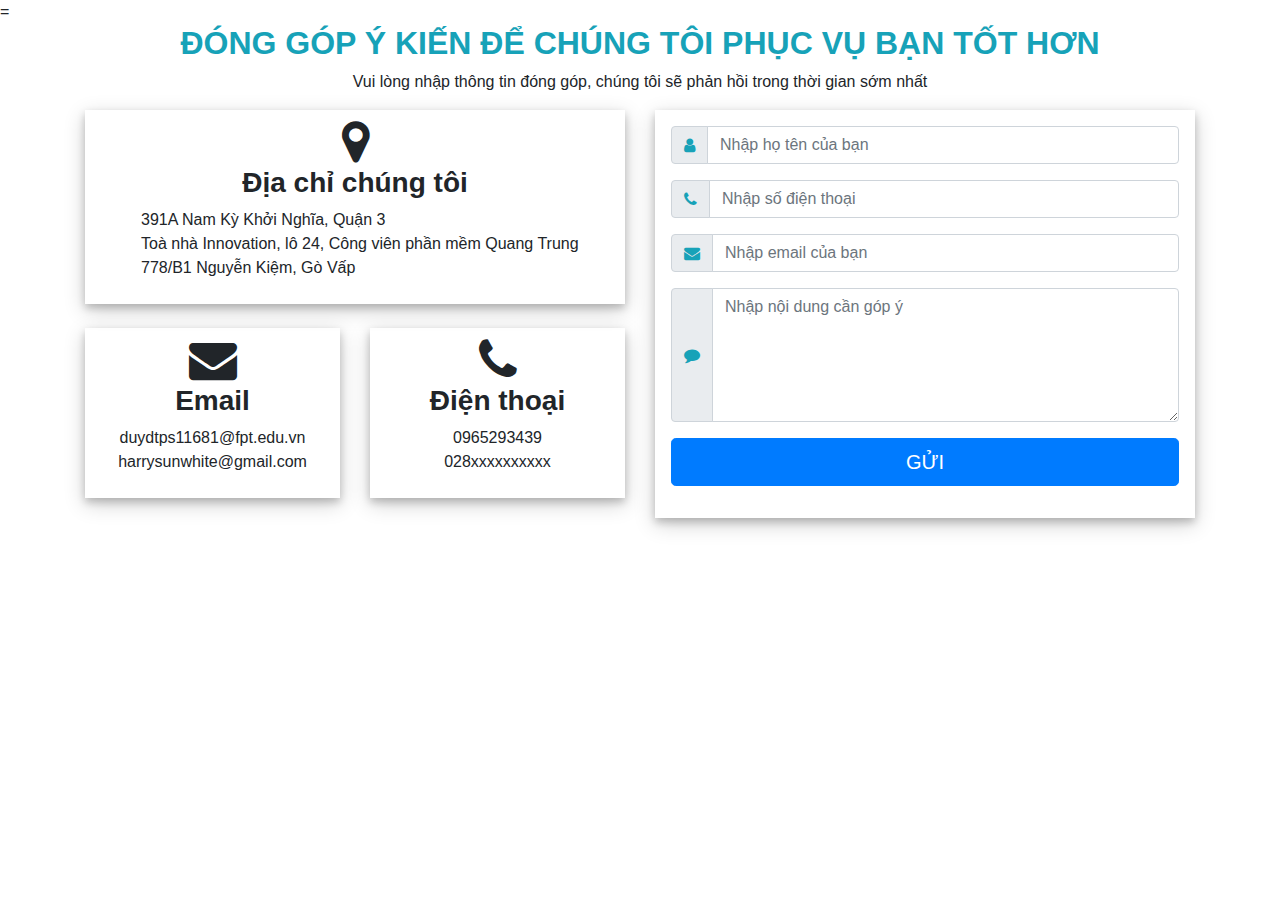
<file: comment.html>
<!DOCTYPE html>
<html lang="en">
<head>
    <meta charset="UTF-8">
    <meta http-equiv="X-UA-Compatible" content="IE=edge">
    <meta name="viewport" content="width=device-width, initial-scale=1.0">
    <title>Góp ý</title>
    <link rel="stylesheet" href="https://maxcdn.bootstrapcdn.com/bootstrap/4.0.0/css/bootstrap.min.css" integrity="sha384-Gn5384xqQ1aoWXA+058RXPxPg6fy4IWvTNh0E263XmFcJlSAwiGgFAW/dAiS6JXm" crossorigin="anonymous">
    =
    <link rel="stylesheet" href="https://cdnjs.cloudflare.com/ajax/libs/font-awesome/4.7.0/css/font-awesome.min.css">
</head>
<style>
    .info-box{
        box-shadow: 0 4px 8px 0 rgba(0, 0, 0, 0.2), 0 6px 20px 0 rgba(0, 0, 0, 0.19);
    }
</style>


<body>
    
        <div class="container" data-aos="fade-up">
  
          <div class="section-title text-center">
            <h2 class="font-weight-bold text-info">ĐÓNG GÓP Ý KIẾN ĐỂ CHÚNG TÔI PHỤC VỤ BẠN TỐT HƠN</h2>
            <p>Vui lòng nhập thông tin đóng góp, chúng tôi sẽ phản hồi trong thời gian sớm nhất<th></th></p>
          </div>
  
          <div class="row">
  
            <div class="col-lg-6 text-center ">
  
              <div class="row">
                <div class="col-md-12">
                  <div class="info-box p-2">
                    <i class="fa fa-map-marker fa-3x " aria-hidden="true"></i>
                    <h3 class="font-weight-bold">Địa chỉ chúng tôi</h3>
                    <p class="text-justify pl-5" >391A Nam Kỳ Khởi Nghĩa, Quận 3 <br>
                    Toà nhà Innovation, lô 24, Công viên phần mềm Quang Trung <br>
                    778/B1 Nguyễn Kiệm, Gò Vấp
                  </div>
                </div>
                <div class="col-md-6">
                  <div class="info-box p-2 mt-4">
                    <i class="fa fa-envelope fa-3x" aria-hidden="true"></i>

                    <h3 class="font-weight-bold">Email</h3>
                    <p>duydtps11681@fpt.edu.vn<br>harrysunwhite@gmail.com</p>
                  </div>
                </div>
                <div class="col-md-6">
                  <div class="info-box p-2 mt-4">
                    <i class="fa fa-phone fa-3x" aria-hidden="true"></i>
                    <h3 class="font-weight-bold">Điện thoại</h3>
                    <p>0965293439<br>028xxxxxxxxxx</p>
                  </div>
                </div>
              </div>
  
            </div>
  
            <div class="col-lg-6">
              
                     <form class="p-3 info-box">
                        
                            <div class="form-group">
                               
                                <div class="input-group mb-3">
                                    <div class="input-group-prepend">
                                      <span class="input-group-text text-info"><i class="fa fa-user" aria-hidden="true"></i></span>
                                    </div>
                                    <input type="text" class="form-control" id="l" placeholder="Nhập họ tên của bạn">
                                   
                                  </div>
                            </div>
                            <div class="form-group">
                               
                                <div class="input-group mb-3">
                                    <div class="input-group-prepend">
                                      <span class="input-group-text text-info"><i class="fa fa-phone" aria-hidden="true"></i></span>
                                    </div>
                                    <input type="text" class="form-control" id="phone" placeholder="Nhập số điện thoại">
                                   
                                  </div>
                            </div>
                            <div class="form-group">
                               
                                <div class="input-group mb-3">
                                    <div class="input-group-prepend">
                                      <span class="input-group-text text-info"><i class="fa fa-envelope" aria-hidden="true"></i></span>
                                    </div>
                                    <input type="text" class="form-control" id="email" placeholder="Nhập email của bạn">
                                   
                                  </div>
                            </div>
                            
                            <div class="input-group mb-3">
                                <div class="input-group-prepend">
                                  <label class="input-group-text text-info" for="inputGroupSelect01"><i class="fa fa-comment" aria-hidden="true"></i>
                                  </label>
                                </div>
                                <textarea class="form-control" name="" id="" cols="30" rows="5" placeholder="Nhập nội dung cần góp ý"></textarea>
                              </div>
                              
                             
                              
                            
                              
                              
                              
                             
                              
                            
                            

                            <div class="form-group">
                                 
                                 <button type="button" class="btn btn-primary btn-lg btn-block text-uppercase">Gửi</button>
                            </div>

                      </form>
          </div>
  
        </div>
  
  </body>

    <script src="https://code.jquery.com/jquery-3.2.1.slim.min.js" integrity="sha384-KJ3o2DKtIkvYIK3UENzmM7KCkRr/rE9/Qpg6aAZGJwFDMVNA/GpGFF93hXpG5KkN" crossorigin="anonymous"></script>
    <script src="https://cdnjs.cloudflare.com/ajax/libs/popper.js/1.12.9/umd/popper.min.js" integrity="sha384-ApNbgh9B+Y1QKtv3Rn7W3mgPxhU9K/ScQsAP7hUibX39j7fakFPskvXusvfa0b4Q" crossorigin="anonymous"></script>
    <script src="https://maxcdn.bootstrapcdn.com/bootstrap/4.0.0/js/bootstrap.min.js" integrity="sha384-JZR6Spejh4U02d8jOt6vLEHfe/JQGiRRSQQxSfFWpi1MquVdAyjUar5+76PVCmYl" crossorigin="anonymous"></script>
</html>
</file>
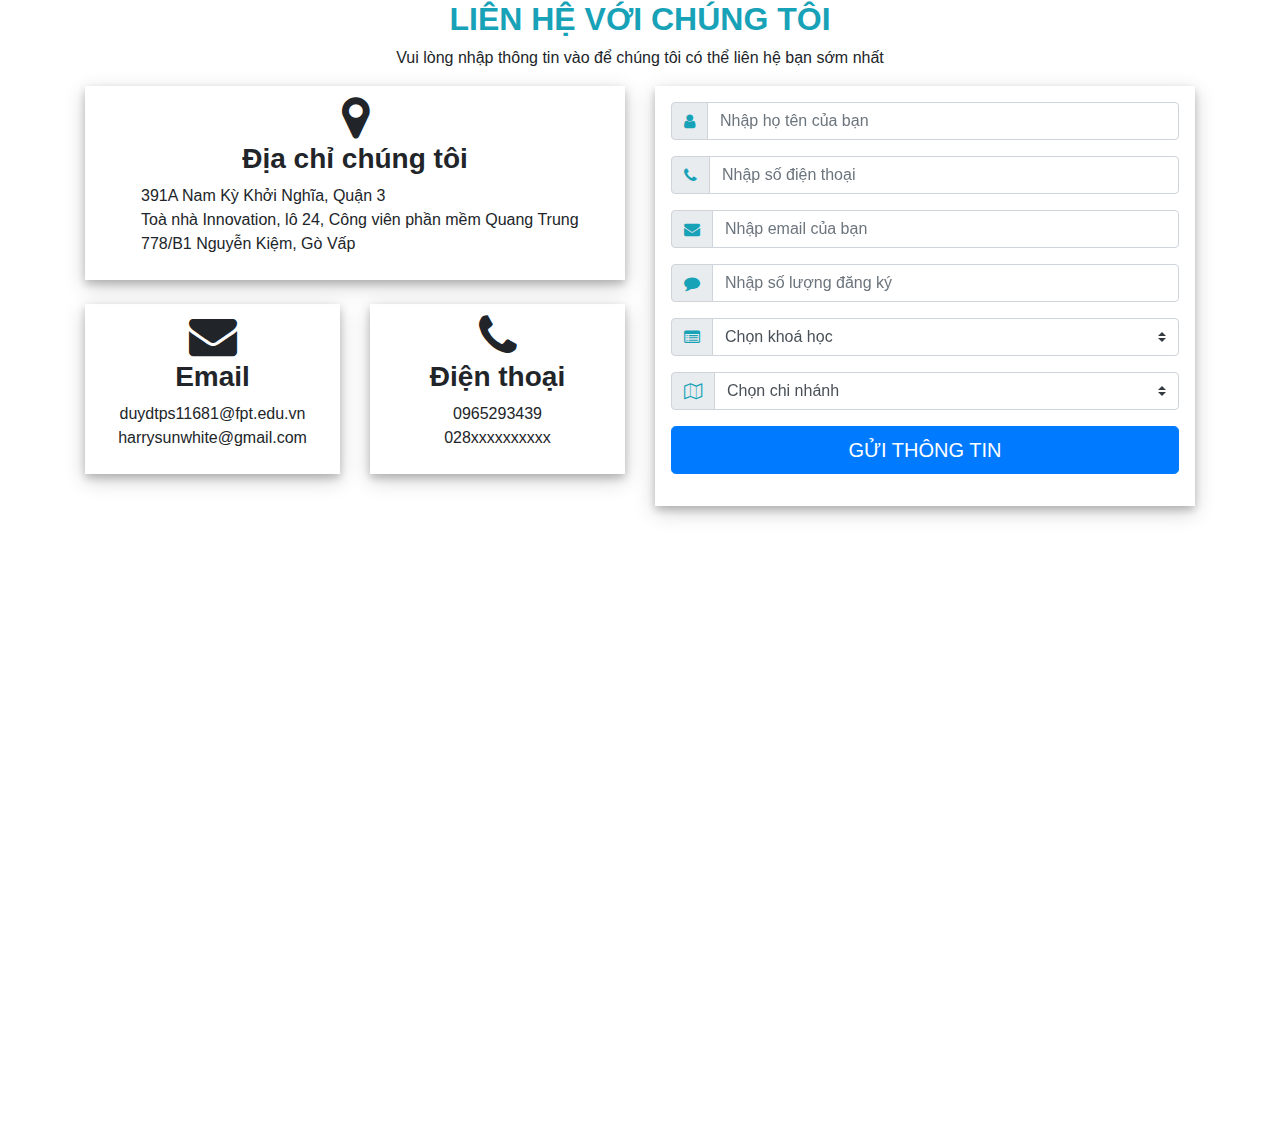
<file: contact.html>
<!DOCTYPE html>
<html lang="en">
<head>
    <meta charset="UTF-8">
    <meta http-equiv="X-UA-Compatible" content="IE=edge">
    <meta name="viewport" content="width=device-width, initial-scale=1.0">
    <title>Liên hệ</title>
    <link rel="stylesheet" href="https://maxcdn.bootstrapcdn.com/bootstrap/4.0.0/css/bootstrap.min.css" integrity="sha384-Gn5384xqQ1aoWXA+058RXPxPg6fy4IWvTNh0E263XmFcJlSAwiGgFAW/dAiS6JXm" crossorigin="anonymous">
    
    <link rel="stylesheet" href="https://cdnjs.cloudflare.com/ajax/libs/font-awesome/4.7.0/css/font-awesome.min.css">
</head>
<style>
    .info-box{
        box-shadow: 0 4px 8px 0 rgba(0, 0, 0, 0.2), 0 6px 20px 0 rgba(0, 0, 0, 0.19);
    }
</style>


<body>
    
        <div class="container" data-aos="fade-up">
          
          <div class="section-title text-center">
            <h2 class="font-weight-bold text-info">LIÊN HỆ VỚI CHÚNG TÔI</h2>
            <p>Vui lòng nhập thông tin vào để chúng tôi có thể liên hệ bạn sớm nhất<th></th></p>
          </div>
  
          <div class="row">
  
            <div class="col-lg-6 text-center ">
  
              <div class="row">
                <div class="col-md-12">
                  <div class="info-box p-2">
                    <i class="fa fa-map-marker fa-3x " aria-hidden="true"></i>
                    <h3 class="font-weight-bold">Địa chỉ chúng tôi</h3>
                    <p class="text-justify pl-5" >391A Nam Kỳ Khởi Nghĩa, Quận 3 <br>
                    Toà nhà Innovation, lô 24, Công viên phần mềm Quang Trung <br>
                    778/B1 Nguyễn Kiệm, Gò Vấp
                  </div>
                </div>
                <div class="col-md-6">
                  <div class="info-box p-2 mt-4">
                    <i class="fa fa-envelope fa-3x" aria-hidden="true"></i>

                    <h3 class="font-weight-bold">Email</h3>
                    <p>duydtps11681@fpt.edu.vn<br>harrysunwhite@gmail.com</p>
                  </div>
                </div>
                <div class="col-md-6">
                  <div class="info-box p-2 mt-4">
                    <i class="fa fa-phone fa-3x" aria-hidden="true"></i>
                    <h3 class="font-weight-bold">Điện thoại</h3>
                    <p>0965293439<br>028xxxxxxxxxx</p>
                  </div>
                </div>
              </div>
  
            </div>
  
            <div class="col-lg-6">
              
                     <form class="p-3 info-box">
                        
                            <div class="form-group">
                               
                                <div class="input-group mb-3">
                                    <div class="input-group-prepend">
                                      <span class="input-group-text text-info"><i class="fa fa-user" aria-hidden="true"></i></span>
                                    </div>
                                    <input type="text" class="form-control" id="l" placeholder="Nhập họ tên của bạn">
                                   
                                  </div>
                            </div>
                            <div class="form-group">
                               
                                <div class="input-group mb-3">
                                    <div class="input-group-prepend">
                                      <span class="input-group-text text-info"><i class="fa fa-phone" aria-hidden="true"></i></span>
                                    </div>
                                    <input type="text" class="form-control" id="phone" placeholder="Nhập số điện thoại">
                                   
                                  </div>
                            </div>
                            <div class="form-group">
                               
                                <div class="input-group mb-3">
                                    <div class="input-group-prepend">
                                      <span class="input-group-text text-info"><i class="fa fa-envelope" aria-hidden="true"></i></span>
                                    </div>
                                    <input type="text" class="form-control" id="email" placeholder="Nhập email của bạn">
                                   
                                  </div>
                            </div>
                            <div class="form-group">
                               
                                <div class="input-group mb-3">
                                    <div class="input-group-prepend">
                                      <span class="input-group-text text-info"><i class="fa fa-comment" aria-hidden="true"></i></i></span>
                                    </div>
                                    <input type="number" class="form-control" id="sl" placeholder="Nhập số lượng đăng ký">
                                   
                                  </div>
                            </div>
                            <div class="input-group mb-3">
                                <div class="input-group-prepend">
                                  <label class="input-group-text text-info" for="inputGroupSelect01"><i class="fa fa-list-alt" aria-hidden="true"></i></label>
                                </div>
                                <select class="custom-select" id="inputGroupSelect01">
                                  <option selected>Chọn khoá học</option>
                                  <option value="1">Ngắn hạng</option>
                                  <option value="2">Dài hạn</option>
                                 
                                </select>
                              </div>
                              
                             
                              
                            
                              
                              <div class="input-group mb-3">
                                <div class="input-group-prepend">
                                  <label class="input-group-text text-info" for="inputGroupSelect01"><i class="fa fa-map-o" aria-hidden="true"></i></label>
                                </div>
                                <select class="custom-select" id="inputGroupSelect01">
                                  <option selected>Chọn chi nhánh</option>
                                  <option value="1">Hồ Chí Minh</option>
                                  <option value="2">Tây Nguyên</option>
                                  <option value="3">Cần Thơ</option>
                                 
                                </select>
                              </div>
                              
                             
                              
                            
                            

                            <div class="form-group">
                                 
                                 <button type="button" class="btn btn-primary btn-lg btn-block text-uppercase">Gửi thông tin</button>
                            </div>

                      </form>
          </div>
  
        </div>
        <div class = "row mt-4">
          <iframe src="https://www.google.com/maps/embed?pb=!1m18!1m12!1m3!1d3918.455157251158!2d106.62735611411703!3d10.852944360745983!2m3!1f0!2f0!3f0!3m2!1i1024!2i768!4f13.1!3m3!1m2!1s0x317529b6a2b351a5%3A0x11690ada8c36f9bc!2zVHLGsOG7nW5nIENhbyDEkeG6s25nIFRo4buxYyBow6BuaCBGUFQgUG9seXRlY2huaWMgVFAuSENNIChDUzMp!5e0!3m2!1svi!2s!4v1617418497379!5m2!1svi!2s" width="100%" height="600px" style="border:0;" allowfullscreen="" loading="lazy"></iframe>
        </div>
  
  </body>

    <script src="https://code.jquery.com/jquery-3.2.1.slim.min.js" integrity="sha384-KJ3o2DKtIkvYIK3UENzmM7KCkRr/rE9/Qpg6aAZGJwFDMVNA/GpGFF93hXpG5KkN" crossorigin="anonymous"></script>
    <script src="https://cdnjs.cloudflare.com/ajax/libs/popper.js/1.12.9/umd/popper.min.js" integrity="sha384-ApNbgh9B+Y1QKtv3Rn7W3mgPxhU9K/ScQsAP7hUibX39j7fakFPskvXusvfa0b4Q" crossorigin="anonymous"></script>
    <script src="https://maxcdn.bootstrapcdn.com/bootstrap/4.0.0/js/bootstrap.min.js" integrity="sha384-JZR6Spejh4U02d8jOt6vLEHfe/JQGiRRSQQxSfFWpi1MquVdAyjUar5+76PVCmYl" crossorigin="anonymous"></script>
</html>
</file>
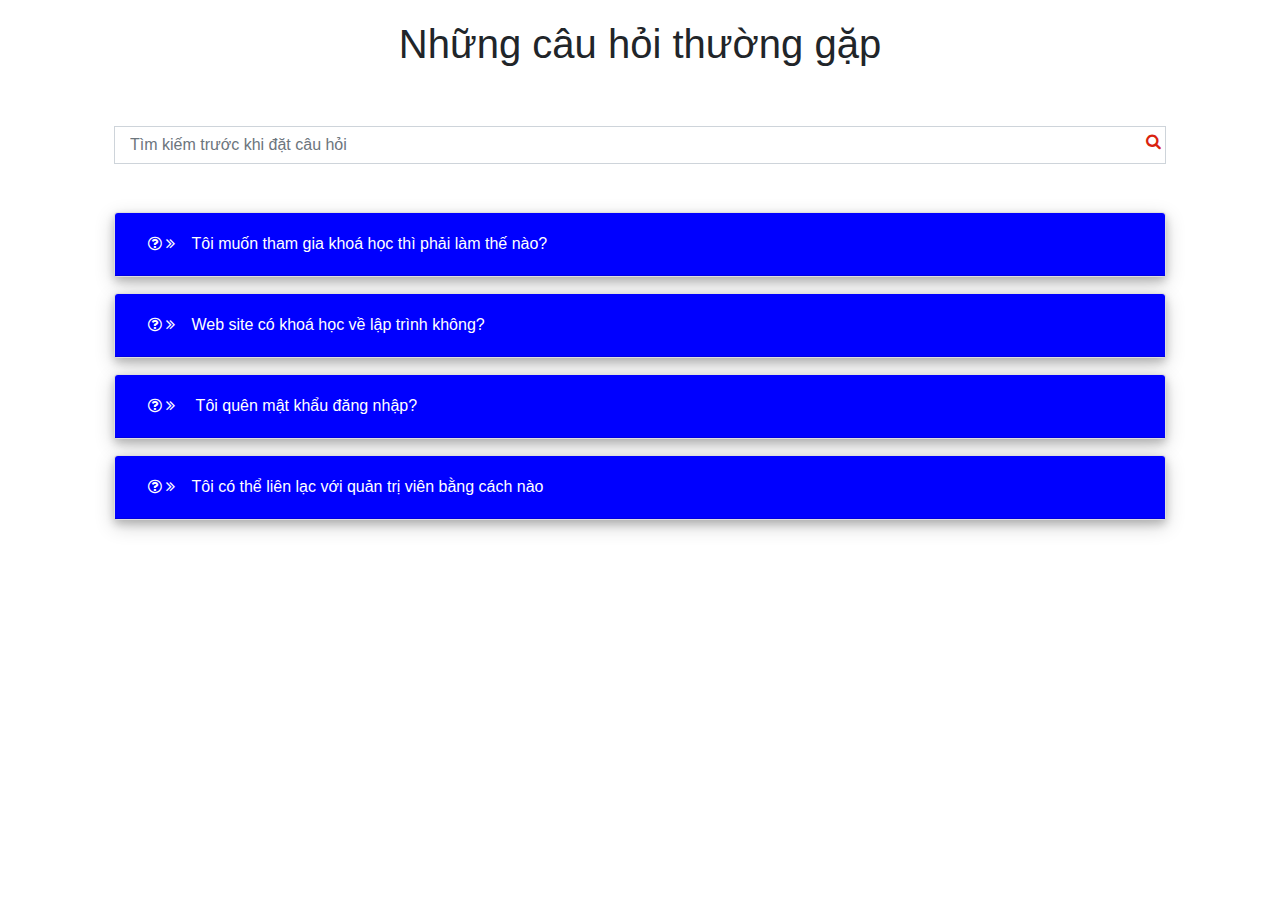
<file: FAQ.html>
<!DOCTYPE html>
<html lang="en">
<head>
    <meta charset="UTF-8">
    <meta http-equiv="X-UA-Compatible" content="IE=edge">
    <meta name="viewport" content="width=device-width, initial-scale=1.0">
    <title>FAQ</title>
    <link rel="stylesheet" href="https://maxcdn.bootstrapcdn.com/bootstrap/4.0.0/css/bootstrap.min.css" integrity="sha384-Gn5384xqQ1aoWXA+058RXPxPg6fy4IWvTNh0E263XmFcJlSAwiGgFAW/dAiS6JXm" crossorigin="anonymous">
 
    <link rel="stylesheet" href="css/FAQstyle.css">
    <link rel="stylesheet" href="https://cdnjs.cloudflare.com/ajax/libs/font-awesome/4.7.0/css/font-awesome.min.css">
</head>
<body>
    <div class="container-fluid bg-gray" id="accordion-style-1">
        <div class="container">
            
                <div >
                    <div class="col-12">
                        <h1 class="text-green mb-4 text-center">Những câu hỏi thường gặp</h1>
                    </div>

                    <div class="col-12 p-4">
                        <div id="custom-search-input">
                            <div class="input-group">
                                <input type="text" class="search-query form-control" placeholder="Tìm kiếm trước khi đặt câu hỏi" />
                                <span class="input-group-btn">
                                    <button type="button" disabled>
                                        <span class="fa fa-search"></span>
                                    </button>
                                </span>
                            </div>
                        </div>
                    </div>
                    <div class="col-12 mx-auto p-2 text-left">
                        <div class="accordion" id="accordionExample">
                            <div class="card">
                                <div class="card-header" id="headingOne">
                                    <h5 class="mb-0">
                                <button class="btn btn-link btn-block text-left" type="button" data-toggle="collapse" data-target="#collapseOne" aria-expanded="true" aria-controls="collapseOne">
                                    <i class="fa fa-question-circle-o" aria-hidden="true"></i> <i class="fa fa-angle-double-right mr-3"></i>Tôi muốn tham gia khoá học thì phải làm thế nào?
                                </button>
                              </h5>
                                </div>
    
                                <div id="collapseOne" class="collapse fade" aria-labelledby="headingOne" data-parent="#accordionExample">
                                    <div class="card-body te">
                                       Nếu muốn tham gia khoá học bạn vui lòng chọn vào mục đăng ký cung cấp thông tin cần thiết và bắt đầu tham gia khoá học.
                                    </div>
                                </div>
                            </div>
                            <div class="card">
                                <div class="card-header" id="headingTwo">
                                    <h5 class="mb-0">
                                <button class="btn btn-link collapsed btn-block text-left" type="button" data-toggle="collapse" data-target="#collapseTwo" aria-expanded="false" aria-controls="collapseTwo">
                                    <i class="fa fa-question-circle-o" aria-hidden="true"></i> </i><i class="fa fa-angle-double-right mr-3"></i>Web site có khoá học về lập trình không?
                                </button>
                              </h5>
                                </div>
                                <div id="collapseTwo" class="collapse fade" aria-labelledby="headingTwo" data-parent="#accordionExample">
                                    <div class="card-body">
                                       Website có khối ngành chuyên về công nghệ thông tin với nhiều bộ môn để bạn lựa chon. Vui long vào mục giới thiệu để xem thêm chi tiết.
                                    </div>
                                </div>
                            </div>
                            <div class="card">
                                <div class="card-header" id="headingThree">
                                    <h5 class="mb-0">
                                <button class="btn btn-link collapsed btn-block text-left" type="button" data-toggle="collapse" data-target="#collapseThree" aria-expanded="false" aria-controls="collapseThree">
                                    <i class="fa fa-question-circle-o" aria-hidden="true"></i> <i class="fa fa-angle-double-right mr-3"></i> Tôi quên mật khẩu đăng nhập?
                                </button>
                              </h5>
                                </div>
                                <div id="collapseThree" class="collapse fade" aria-labelledby="headingThree" data-parent="#accordionExample">
                                    <div class="card-body">
                                       Vui lòng truy cập vào mục quên mật khẩu, cung câp những thông tin xác thực. Hệ thống sẽ cấp lại mật khẩu cho bạn.
                                    </div>
                                </div>
                            </div>
                            <div class="card">
                                <div class="card-header" id="headingFour">
                                    <h5 class="mb-0">
                                <button class="btn btn-link collapsed btn-block text-left" type="button" data-toggle="collapse" data-target="#collapseFour" aria-expanded="false" aria-controls="collapseFour">
                                    <i class="fa fa-question-circle-o" aria-hidden="true"></i> <i class="fa fa-angle-double-right mr-3"></i>Tôi có thể liên lạc với quản trị viên bằng cách nào
                                </button>
                              </h5>
                                </div>
                                <div id="collapseFour" class="collapse fade" aria-labelledby="headingFour" data-parent="#accordionExample">
                                    <div class="card-body">
                                      Thông tin liên lạc của chúng tôi có trong mục giới thiệu của website. Với địa chỉ cụ thể, Email và Số điện thoại liên lạc
                                    </div>
                                </div>
                            </div>
                        </div>
                    </div>	
                </div>
    
        </div>
    </div>
    
</body>

    <script src="https://code.jquery.com/jquery-3.2.1.slim.min.js" integrity="sha384-KJ3o2DKtIkvYIK3UENzmM7KCkRr/rE9/Qpg6aAZGJwFDMVNA/GpGFF93hXpG5KkN" crossorigin="anonymous"></script>
    <script src="https://cdnjs.cloudflare.com/ajax/libs/popper.js/1.12.9/umd/popper.min.js" integrity="sha384-ApNbgh9B+Y1QKtv3Rn7W3mgPxhU9K/ScQsAP7hUibX39j7fakFPskvXusvfa0b4Q" crossorigin="anonymous"></script>
    <script src="https://maxcdn.bootstrapcdn.com/bootstrap/4.0.0/js/bootstrap.min.js" integrity="sha384-JZR6Spejh4U02d8jOt6vLEHfe/JQGiRRSQQxSfFWpi1MquVdAyjUar5+76PVCmYl" crossorigin="anonymous"></script>
</html>
</file>
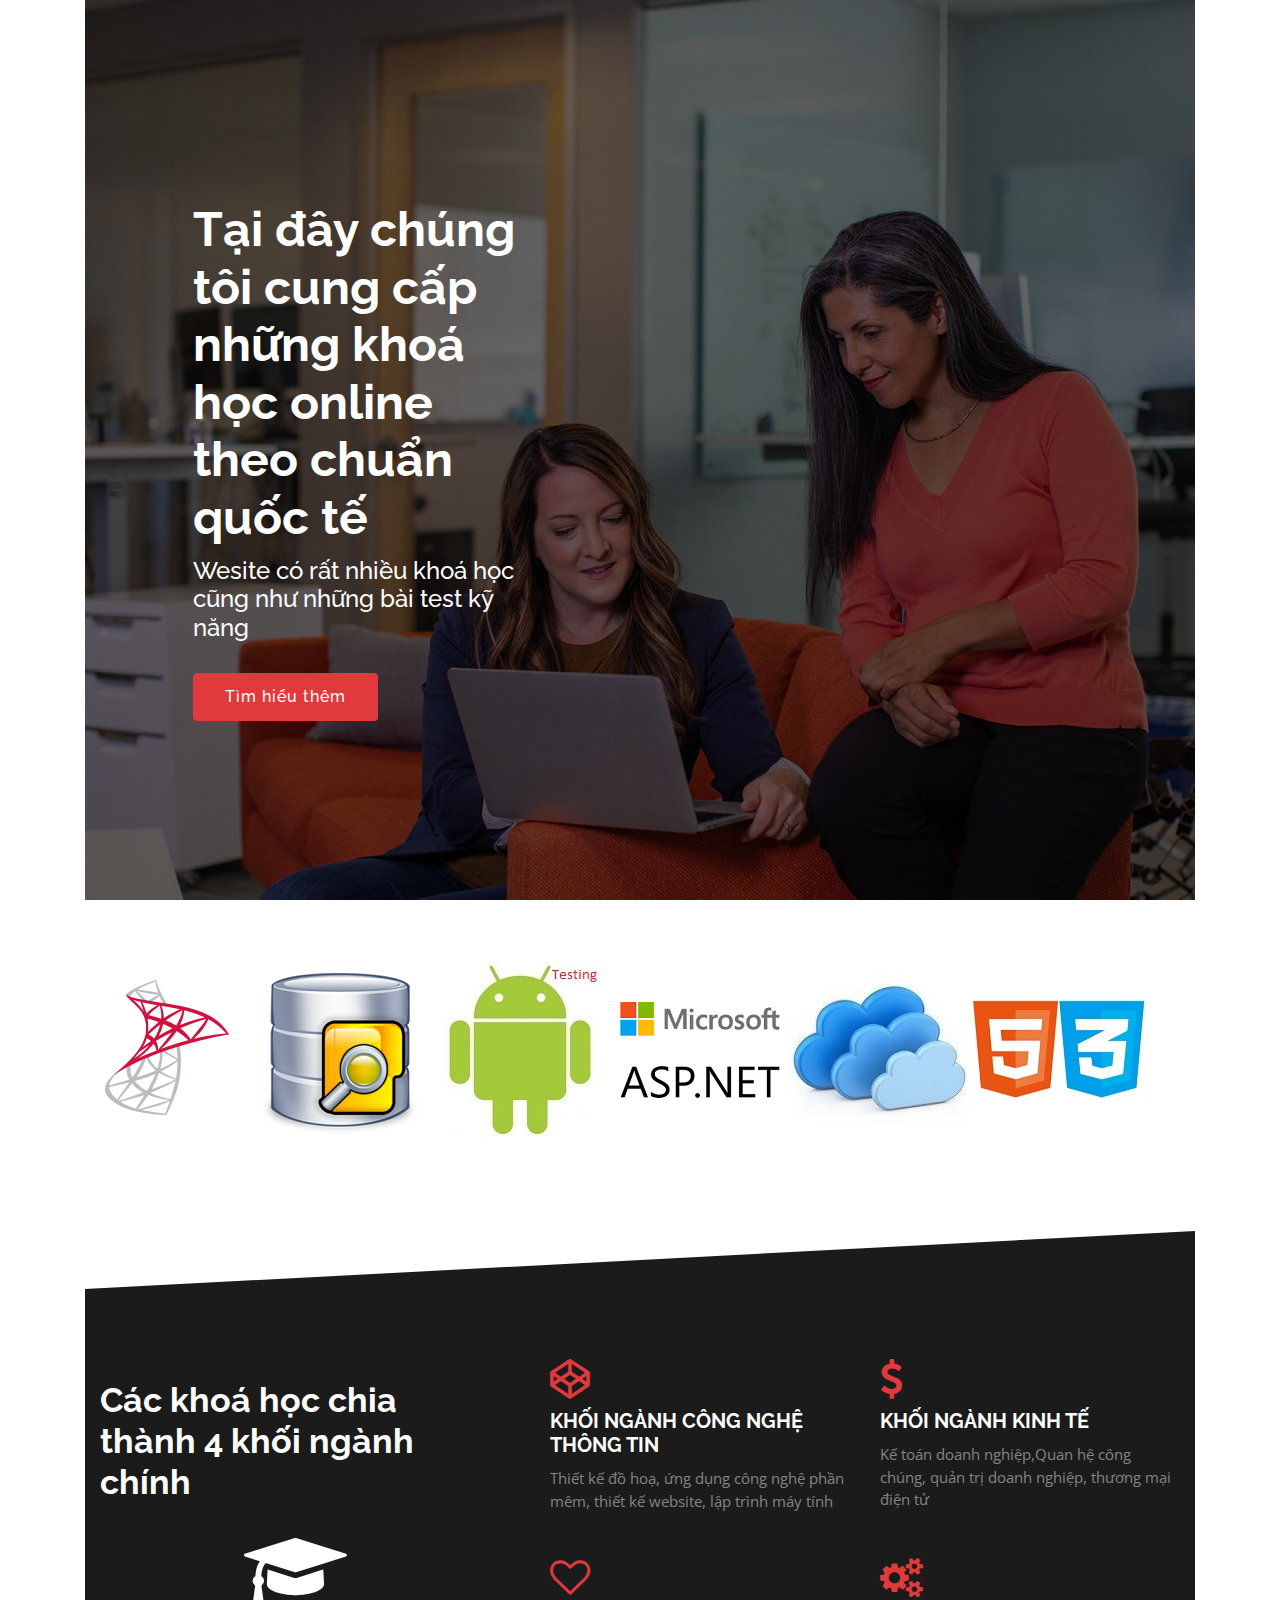
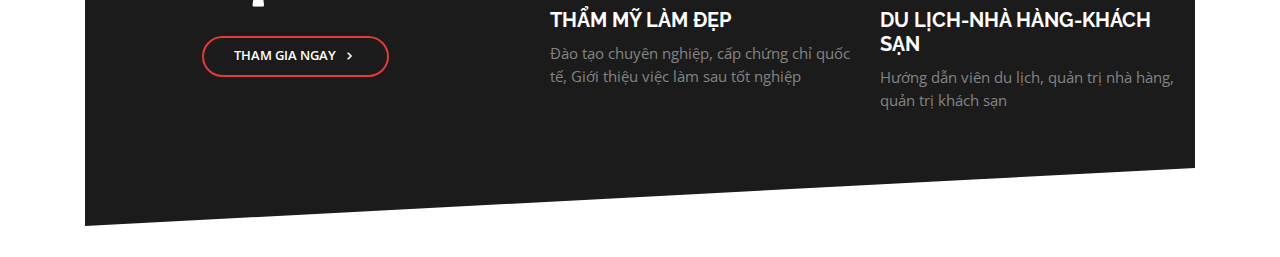
<file: GioiThieu.html>
<!DOCTYPE html>
<html lang="en">

<head>
  <meta charset="utf-8">
  <meta content="width=device-width, initial-scale=1.0" name="viewport">

  <title>Giới thiệu</title>
  <meta content="" name="description">
  <meta content="" name="keywords">

  <!-- Favicons -->
  <link href="assets/img/favicon.png" rel="icon">
  <link href="assets/img/apple-touch-icon.png" rel="apple-touch-icon">

  <!-- Google Fonts -->
  <link href="https://fonts.googleapis.com/css?family=Open+Sans:300,300i,400,400i,600,600i,700,700i|Raleway:300,300i,400,400i,500,500i,600,600i,700,700i|Poppins:300,300i,400,400i,500,500i,600,600i,700,700i" rel="stylesheet">

  <!-- Vendor CSS Files -->
  <link rel="stylesheet" href="https://maxcdn.bootstrapcdn.com/bootstrap/4.0.0/css/bootstrap.min.css" integrity="sha384-Gn5384xqQ1aoWXA+058RXPxPg6fy4IWvTNh0E263XmFcJlSAwiGgFAW/dAiS6JXm" crossorigin="anonymous">
  <link href="assets/vendor/icofont/icofont.min.css" rel="stylesheet">
  <link href="assets/vendor/boxicons/css/boxicons.min.css" rel="stylesheet">
  <link href="assets/vendor/owl.carousel/assets/owl.carousel.min.css" rel="stylesheet">
  <link href="assets/vendor/remixicon/remixicon.css" rel="stylesheet">
  <link href="assets/vendor/venobox/venobox.css" rel="stylesheet">
  <link href="assets/vendor/aos/aos.css" rel="stylesheet">
  <link rel="stylesheet" href="https://cdnjs.cloudflare.com/ajax/libs/font-awesome/4.7.0/css/font-awesome.min.css">


  <link href="assets/css/style.css" rel="stylesheet">

 <style>
   header{
     display: none;
   }
 </style>
</head>

<body>

 
<div class="container">
  <section id="hero" class="d-flex align-items-center">

    <div class="container-fluid"  data-aos-delay="100">
      <div class="row justify-content-center">
        <div class="col-xl-10">
          <div class="row">
            <div class="col-xl-5">
              <h1>Tại đây chúng tôi cung cấp những khoá học online theo chuẩn quốc tế</h1>
              <h2>Wesite có rất nhiều khoá học cũng như những bài test kỹ năng</h2>
              <a href="#about" class="btn-get-started scrollto">Tìm hiểu thêm</a>
            </div>
          </div>
        </div>
      </div>
    </div>

  </section>

  

    <!-- ======= Clients Section ======= -->
    <section id="clients" class="clients" style="display:block">
      
            <div class="row">
              <img src="images/DBAV.png" alt="">
              <img src="images/DBBS.png" alt="">
              <img src="images/ADTE.jpg" alt="">
              
              <img src="images/ASNE.png" alt="">
              <img src="images/CLCO.jpg" alt="">
           
              <img src="images/HTCS.jpg" alt="">
            </div>
        
      
    </section>

    <!-- ======= About Section ======= -->
    <section id="about" class="about section-bg">
      <div class="container">

        <div class="row no-gutters">
          <div class="content col-xl-5 d-flex align-items-stretch">
            <div class="content">
              <h3>Các khoá học chia thành 4 khối ngành chính</h3>
              <div class="text-center">
                <i class="fa fa-graduation-cap fa-5x" aria-hidden="true"></i>
                
              </div>
              <div class="text-center pt-4">
                <a href="#" class="about-btn"><span>Tham gia ngay</span> <i class="bx bx-chevron-right"></i></a>
              </div>
             

            </div>
          </div>
          <div class="col-xl-7 d-flex align-items-stretch">
            <div class="icon-boxes d-flex flex-column justify-content-center">
              <div class="row">
                <div class="col-md-6 icon-box"s data-aos-delay="100">
                  <i class="fa fa-codepen" aria-hidden="true"></i>
                  <h4>KHỐI NGÀNH CÔNG NGHỆ THÔNG TIN</h4>
                  <p>Thiết kế đồ hoạ, ứng dụng công nghệ phần mêm, thiết kế website, lập trình máy tính</p>
                </div>
                <div class="col-md-6 icon-box" data-aos-delay="200">
                  <i class="fa fa-usd" aria-hidden="true"></i>
                  <h4>KHỐI NGÀNH KINH TẾ</h4>
                  <p>Kế toán doanh nghiệp,Quan hệ công chúng, quản trị doanh nghiệp, thương mại điện tử</p>
                </div>
                <div class="col-md-6 icon-box" data-aos-delay="300">
                  <i class="fa fa-heart-o" aria-hidden="true"></i>
                  <h4>THẨM MỸ LÀM ĐẸP</h4>
                  <p>Đào tạo chuyên nghiệp, cấp chứng chỉ quốc tế, Giới thiệu việc làm sau tốt nghiệp</p>
                </div>
                <div class="col-md-6 icon-box" data-aos-delay="400">
                  
                  <i class="fa fa-cogs" aria-hidden="true"></i>
                  <h4>DU LỊCH-NHÀ HÀNG-KHÁCH SẠN</h4>
                  <p>Hướng dẫn viên du lịch, quản trị nhà hàng, quản trị khách sạn</p>
                </div>
              </div>
            </div><!-- End .content-->
          </div>
        </div>

      </div>
    </section>
   
    

</div>

 
    

  <!-- Vendor JS Files -->
  <script src="assets/vendor/jquery/jquery.min.js"></script>
  <script src="assets/vendor/bootstrap/js/bootstrap.bundle.min.js"></script>
  <script src="assets/vendor/jquery.easing/jquery.easing.min.js"></script>
  <script src="assets/vendor/php-email-form/validate.js"></script>
  <script src="assets/vendor/owl.carousel/owl.carousel.min.js"></script>
  <script src="assets/vendor/waypoints/jquery.waypoints.min.js"></script>
  <script src="assets/vendor/counterup/counterup.min.js"></script>
  <script src="assets/vendor/isotope-layout/isotope.pkgd.min.js"></script>
  <script src="assets/vendor/venobox/venobox.min.js"></script>
  <script src="assets/vendor/aos/aos.js"></script>

  <!-- Template Main JS File -->
  <script src="assets/js/main.js"></script>

</body>

</html>
</file>
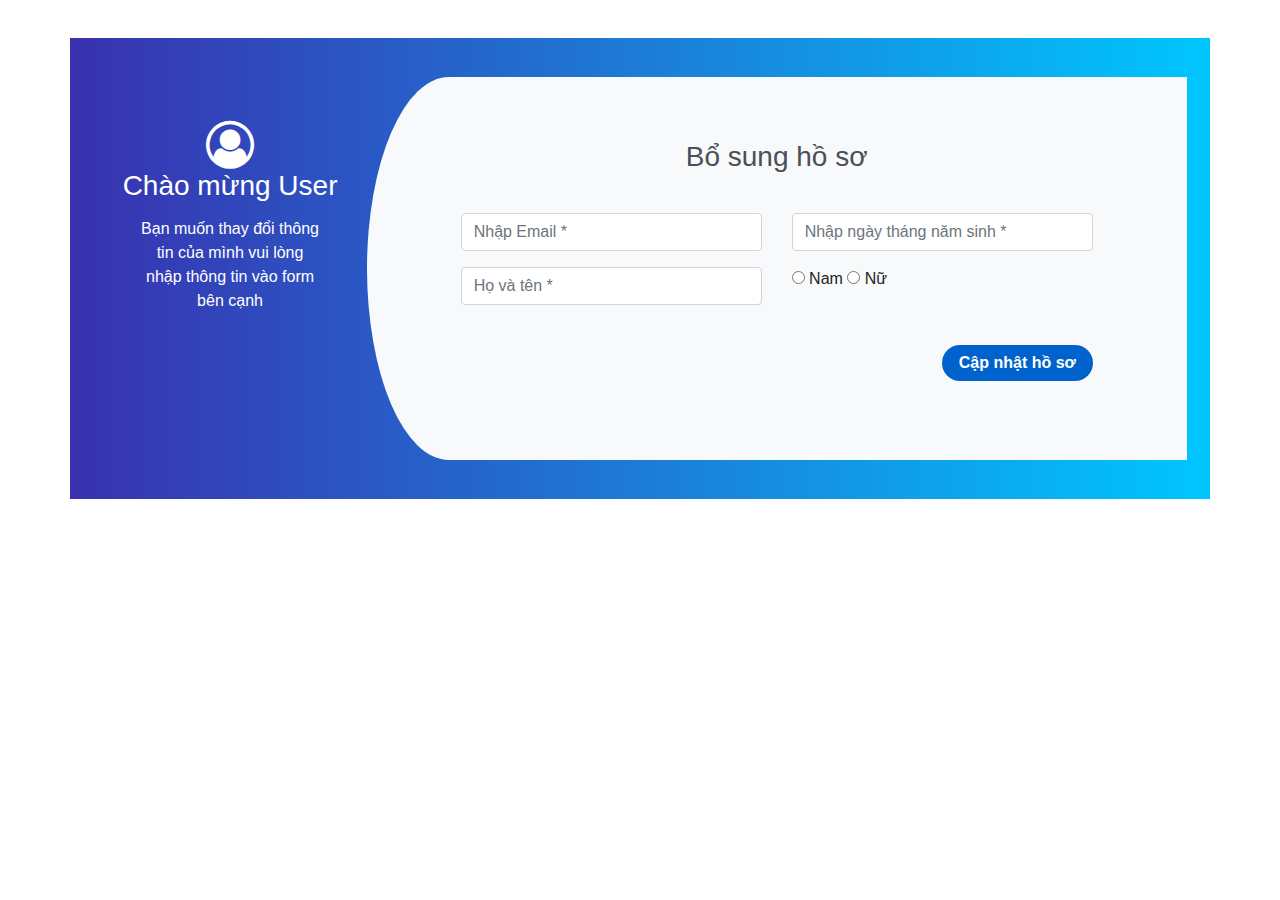
<file: Info.html>
<!DOCTYPE html>
<html lang="en">
<head>
    <meta charset="UTF-8">
    <meta http-equiv="X-UA-Compatible" content="IE=edge">
    <meta name="viewport" content="width=device-width, initial-scale=1.0">
    <title>Form Info</title>
    <link rel="stylesheet" href="https://maxcdn.bootstrapcdn.com/bootstrap/4.0.0/css/bootstrap.min.css" integrity="sha384-Gn5384xqQ1aoWXA+058RXPxPg6fy4IWvTNh0E263XmFcJlSAwiGgFAW/dAiS6JXm" crossorigin="anonymous">
    
 
    <link rel="stylesheet" href="css/signup.css">
    <link rel="stylesheet" href="https://cdnjs.cloudflare.com/ajax/libs/font-awesome/4.7.0/css/font-awesome.min.css">
</head>


<body>
    <div class="container register">
        <div class="row">
            <div class="col-md-3 register-left">
              <i class="fa fa-user-circle-o fa-3x" aria-hidden="true"></i>
                <h3>Chào mừng User</h3>
                <p>Bạn muốn thay đổi thông tin của mình vui lòng nhập thông tin vào form bên cạnh</p>
                
            </div>
            <div class="col-md-9 register-right">
               
                <div class="tab-content" id="myTabContent">
                    <div class="tab-pane fade show active" id="home" role="tabpanel" aria-labelledby="home-tab">
                        <h3 class="register-heading">Bổ sung hồ sơ</h3>
                        <div class="row register-form">
                            <div class="col-md-6">
                               
                                
                                <div class="form-group">
                                    <input type="email" ng-model="curst.email" class="form-control" placeholder="Nhập Email *" value="" />
                                </div>
                                
                                <div class="form-group">
                                    <input type="text" ng-model="curst.fullname" class="form-control" placeholder="Họ và tên *" value="" />
                                </div>
                                
                               
                            </div>
                            <div class="col-md-6">
                               
                                <div class="form-group">
                                    <input type="text" ng-model="curst.birthday"   class="form-control" placeholder="Nhập ngày tháng năm sinh *"  />
                                </div>
                               
                                <div class="form-group">
                                    <div class="maxl">
                                        <label class="radio inline"> 
                                            <input  id="rdnam" type="radio" ng-model="curst.gender" 
                                            value="True"
                                            ng-checked="(curst.gender)">
                                            <span> Nam </span> 
                                        </label>
                                        <label class="radio inline"> 
                                            <input id="rdnu" type="radio" ng-model="curst.gender" 
                                            ng-value="false"
                                            ng-checked="(!curst.gender)">
                                            <span>Nữ </span> 
                                        </label>
                                     
                                    </div>
                                </div>
                              <div>
                               
                              </div>
                                <input type="submit" ng-click="update()" class="btnRegister"  value="Cập nhật hồ sơ"/>
                            </div>
                        </div>
                    </div>
                  
                </div>
            </div>
        </div>

    </div>
  </body>

    <script src="https://code.jquery.com/jquery-3.2.1.slim.min.js" integrity="sha384-KJ3o2DKtIkvYIK3UENzmM7KCkRr/rE9/Qpg6aAZGJwFDMVNA/GpGFF93hXpG5KkN" crossorigin="anonymous"></script>
    <script src="https://cdnjs.cloudflare.com/ajax/libs/popper.js/1.12.9/umd/popper.min.js" integrity="sha384-ApNbgh9B+Y1QKtv3Rn7W3mgPxhU9K/ScQsAP7hUibX39j7fakFPskvXusvfa0b4Q" crossorigin="anonymous"></script>
    <script src="https://maxcdn.bootstrapcdn.com/bootstrap/4.0.0/js/bootstrap.min.js" integrity="sha384-JZR6Spejh4U02d8jOt6vLEHfe/JQGiRRSQQxSfFWpi1MquVdAyjUar5+76PVCmYl" crossorigin="anonymous"></script>
</html>
</file>
<file: css/FAQstyle.css>
.container{
    padding: 20px;
    
}
#custom-search-input {
    margin:0;
    margin-top: 10px;
    padding: 0;
}
 
#custom-search-input .search-query {
    width:100%;
    padding-right: 3px;
    padding-left: 15px;
        /* IE7-8 doesn't have border-radius, so don't indent the padding */
    margin-bottom: 0;
    -webkit-border-radius: 3px;
    -moz-border-radius: 3px;
    border-radius: 0;
}
 
#custom-search-input button {
    border: 0;
    background: none;
    /** belows styles are working good */
    padding: 2px 5px;
    margin-top: 2px;
    position: absolute;
    right:0;
    /* IE7-8 doesn't have border-radius, so don't indent the padding */
    margin-bottom: 0;
    -webkit-border-radius: 3px;
    -moz-border-radius: 3px;
    border-radius: 3px;
    color:#D9230F;
    cursor: unset;
    z-index: 2;
}
 
.search-query:focus{
    z-index: 0;   
}

.card{
    margin: 1rem;
   
    box-shadow: 0 4px 8px 0 rgba(0, 0, 0, 0.2), 0 6px 20px 0 rgba(0, 0, 0, 0.19);
}

.card-header{
    background: blue !important;
   
}

.card-header button{
    color: white !important;
}

.card:hover .card-header{
    background: darkblue !important;
}
.card:hover button{
    text-decoration: none;
}
</file>
<file: assets/vendor/venobox/venobox.css>
/* ------ venobox.css --------*/
.vbox-overlay *, .vbox-overlay *:before, .vbox-overlay *:after{
    -webkit-backface-visibility: hidden;
    -webkit-box-sizing:border-box;
    -moz-box-sizing:border-box;
    box-sizing:border-box;
}
.vbox-overlay * { 
    -webkit-backface-visibility: visible;
    backface-visibility: visible;
}
.vbox-overlay{
    display: -webkit-flex;
    display: flex;
    -webkit-flex-direction: column;
    flex-direction: column;
    -webkit-justify-content: center;
    justify-content: center;
    -webkit-align-items: center;
    align-items: center;
    position: fixed;
    left: 0;
    top: 0;
    bottom: 0;
    right: 0;
    z-index: 999999;
}

/* ----- navigation ----- */
.vbox-title{
    width: 100%;
    height: 40px;
    float: left;
    text-align: center;
    line-height: 28px;
    font-size: 12px;
    padding: 6px 50px;
    overflow: hidden;
    position: fixed;
    display: none;
    left: 0;
    z-index: 89;
}
.vbox-close{
    cursor: pointer;
    position: fixed;
    top: -1px;
    right: 0;
    width: 50px;
    height: 40px;
    padding: 6px;
    display: block;
    background-position:10px center;
    overflow: hidden;
    font-size: 24px;
    line-height: 1;
    text-align: center;
    z-index: 99;
}
.vbox-left{
    cursor: pointer;
    position: fixed;
    left: 0;
    height: 40px;
    overflow: hidden;
    line-height: 28px;
    font-size: 12px;
    z-index: 99;
    display: flex;
    align-items:center;
}
.vbox-num{
    display: inline-block;
    margin: 6px 0 6px 15px;
}
/* ----- Social share ----- */
.vbox-share{
    line-height: 28px;
    font-size: 12px;
    overflow: hidden;
    position: fixed;
    left: 0;
    z-index: 98;
    display: flex;
    align-items:center;
    justify-content: center;
    width: 100%;
    text-align: center;
}
.vbox-share svg{
    max-height: 28px;
    width: 28px;
    z-index: 10;
    margin-left: 12px;
    margin-top: 6px;
    margin-bottom: 6px;
    vertical-align: middle;
}


/* ----- navigation ARROWS ----- */
.vbox-next, .vbox-prev{
    position: fixed;
    top: 50%;
    margin-top: -15px;
    overflow: hidden;
    cursor: pointer;
    display: block;
    width: 45px;
    height: 45px;
    z-index: 99;
}
.vbox-next span, .vbox-prev span{
    position: relative;
    width: 20px;
    height: 20px;
    border: 2px solid transparent;
    border-top-color: #B6B6B6;
    border-right-color: #B6B6B6;
    text-indent: -100px;
    position: absolute;
    top: 8px;
    display: block;
}
.vbox-prev{
    left: 15px;
}
.vbox-next{
    right: 15px;
}
.vbox-prev span{
    left: 10px;
    -ms-transform: rotate(-135deg);
    -webkit-transform: rotate(-135deg);
    transform: rotate(-135deg);
}
.vbox-next span{
    -ms-transform: rotate(45deg);
    -webkit-transform: rotate(45deg);
    transform: rotate(45deg);
    right: 10px;
}
/* ------- inline window ------ */
.vbox-inline{
    width: 420px;
    height: 315px;
    height: 70vh;
    padding: 10px;
    background: #fff;
    margin: 0 auto;
    overflow: auto;
    text-align: left;
}
/* ------- Video & iFrames window ------ */
.venoframe{
    max-width: 100%;
    width: 100%;
    border: none;
    width: 100%;
    height: 260px;
    height: 70vh;
}
.venoframe.vbvid{
    height: 260px;
}
@media (min-width: 768px) {
    .venoframe, .vbox-inline{
        width: 90%;
        height: 360px;
        height: 70vh;
    }
    .venoframe.vbvid{
        width: 640px;
        height: 360px;
    }
}
@media (min-width: 992px) {
    .venoframe, .vbox-inline{
        max-width: 1200px;
        width: 80%;
        height: 540px;
        height: 70vh;
    }
    .venoframe.vbvid{
        width: 960px;
        height: 540px;
    }
}
/* 
Please do NOT edit this part! 
or at least read this note: http://i.imgur.com/7C0ws9e.gif
*/
.vbox-open{
    overflow: hidden;
}
.vbox-container{
    position: absolute;
    left: 0;
    right: 0;
    top: 0;
    bottom: 0;
    overflow-x: hidden;
    overflow-y: scroll;
    overflow-scrolling: touch;
    -webkit-overflow-scrolling: touch;
    z-index: 20;
    max-height: 100%;

}

.vbox-content{
    text-align: center;
    float: left;
    width: 100%;
    position: relative;
    overflow: hidden;
    padding: 20px 4%;
}
.vbox-container img{
    max-width: 100%;
    height: auto;
}
.vbox-figlio{
    box-shadow: 0 0 12px rgba(0,0,0,0.19), 0 6px 6px rgba(0,0,0,0.23);
    max-width: 100%;
    text-align: initial;
}
img.vbox-figlio{
    -webkit-user-select: none;
-khtml-user-select: none;
-moz-user-select: none;
-o-user-select: none;
user-select: none;
}
.vbox-content.swipe-left{
    margin-left: -200px !important;
}
.vbox-content.swipe-right{
    margin-left: 200px !important;
}
.vbox-animated{
    webkit-transition: margin 300ms ease-out;
    transition: margin 300ms ease-out;
}

/* ---------- preloader ----------
 * SPINKIT 
 * http://tobiasahlin.com/spinkit/
-------------------------------- */
.sk-double-bounce,.sk-rotating-plane{width:40px;height:40px;margin:40px auto}.sk-rotating-plane{background-color:#333;-webkit-animation:sk-rotatePlane 1.2s infinite ease-in-out;animation:sk-rotatePlane 1.2s infinite ease-in-out}@-webkit-keyframes sk-rotatePlane{0%{-webkit-transform:perspective(120px) rotateX(0) rotateY(0);transform:perspective(120px) rotateX(0) rotateY(0)}50%{-webkit-transform:perspective(120px) rotateX(-180.1deg) rotateY(0);transform:perspective(120px) rotateX(-180.1deg) rotateY(0)}100%{-webkit-transform:perspective(120px) rotateX(-180deg) rotateY(-179.9deg);transform:perspective(120px) rotateX(-180deg) rotateY(-179.9deg)}}@keyframes sk-rotatePlane{0%{-webkit-transform:perspective(120px) rotateX(0) rotateY(0);transform:perspective(120px) rotateX(0) rotateY(0)}50%{-webkit-transform:perspective(120px) rotateX(-180.1deg) rotateY(0);transform:perspective(120px) rotateX(-180.1deg) rotateY(0)}100%{-webkit-transform:perspective(120px) rotateX(-180deg) rotateY(-179.9deg);transform:perspective(120px) rotateX(-180deg) rotateY(-179.9deg)}}.sk-double-bounce{position:relative}.sk-double-bounce .sk-child{width:100%;height:100%;border-radius:50%;background-color:#333;opacity:.6;position:absolute;top:0;left:0;-webkit-animation:sk-doubleBounce 2s infinite ease-in-out;animation:sk-doubleBounce 2s infinite ease-in-out}.sk-chasing-dots .sk-child,.sk-spinner-pulse,.sk-three-bounce .sk-child{background-color:#333;border-radius:100%}.sk-double-bounce .sk-double-bounce2{-webkit-animation-delay:-1s;animation-delay:-1s}@-webkit-keyframes sk-doubleBounce{0%,100%{-webkit-transform:scale(0);transform:scale(0)}50%{-webkit-transform:scale(1);transform:scale(1)}}@keyframes sk-doubleBounce{0%,100%{-webkit-transform:scale(0);transform:scale(0)}50%{-webkit-transform:scale(1);transform:scale(1)}}.sk-wave{margin:40px auto;width:50px;height:40px;text-align:center;font-size:10px}.sk-wave .sk-rect{background-color:#333;height:100%;width:6px;display:inline-block;-webkit-animation:sk-waveStretchDelay 1.2s infinite ease-in-out;animation:sk-waveStretchDelay 1.2s infinite ease-in-out}.sk-wave .sk-rect1{-webkit-animation-delay:-1.2s;animation-delay:-1.2s}.sk-wave .sk-rect2{-webkit-animation-delay:-1.1s;animation-delay:-1.1s}.sk-wave .sk-rect3{-webkit-animation-delay:-1s;animation-delay:-1s}.sk-wave .sk-rect4{-webkit-animation-delay:-.9s;animation-delay:-.9s}.sk-wave .sk-rect5{-webkit-animation-delay:-.8s;animation-delay:-.8s}@-webkit-keyframes sk-waveStretchDelay{0%,100%,40%{-webkit-transform:scaleY(.4);transform:scaleY(.4)}20%{-webkit-transform:scaleY(1);transform:scaleY(1)}}@keyframes sk-waveStretchDelay{0%,100%,40%{-webkit-transform:scaleY(.4);transform:scaleY(.4)}20%{-webkit-transform:scaleY(1);transform:scaleY(1)}}.sk-wandering-cubes{margin:40px auto;width:40px;height:40px;position:relative}.sk-wandering-cubes .sk-cube{background-color:#333;width:10px;height:10px;position:absolute;top:0;left:0;-webkit-animation:sk-wanderingCube 1.8s ease-in-out -1.8s infinite both;animation:sk-wanderingCube 1.8s ease-in-out -1.8s infinite both}.sk-chasing-dots,.sk-spinner-pulse{width:40px;height:40px;margin:40px auto}.sk-wandering-cubes .sk-cube2{-webkit-animation-delay:-.9s;animation-delay:-.9s}@-webkit-keyframes sk-wanderingCube{0%{-webkit-transform:rotate(0);transform:rotate(0)}25%{-webkit-transform:translateX(30px) rotate(-90deg) scale(.5);transform:translateX(30px) rotate(-90deg) scale(.5)}50%{-webkit-transform:translateX(30px) translateY(30px) rotate(-179deg);transform:translateX(30px) translateY(30px) rotate(-179deg)}50.1%{-webkit-transform:translateX(30px) translateY(30px) rotate(-180deg);transform:translateX(30px) translateY(30px) rotate(-180deg)}75%{-webkit-transform:translateX(0) translateY(30px) rotate(-270deg) scale(.5);transform:translateX(0) translateY(30px) rotate(-270deg) scale(.5)}100%{-webkit-transform:rotate(-360deg);transform:rotate(-360deg)}}@keyframes sk-wanderingCube{0%{-webkit-transform:rotate(0);transform:rotate(0)}25%{-webkit-transform:translateX(30px) rotate(-90deg) scale(.5);transform:translateX(30px) rotate(-90deg) scale(.5)}50%{-webkit-transform:translateX(30px) translateY(30px) rotate(-179deg);transform:translateX(30px) translateY(30px) rotate(-179deg)}50.1%{-webkit-transform:translateX(30px) translateY(30px) rotate(-180deg);transform:translateX(30px) translateY(30px) rotate(-180deg)}75%{-webkit-transform:translateX(0) translateY(30px) rotate(-270deg) scale(.5);transform:translateX(0) translateY(30px) rotate(-270deg) scale(.5)}100%{-webkit-transform:rotate(-360deg);transform:rotate(-360deg)}}.sk-spinner-pulse{-webkit-animation:sk-pulseScaleOut 1s infinite ease-in-out;animation:sk-pulseScaleOut 1s infinite ease-in-out}@-webkit-keyframes sk-pulseScaleOut{0%{-webkit-transform:scale(0);transform:scale(0)}100%{-webkit-transform:scale(1);transform:scale(1);opacity:0}}@keyframes sk-pulseScaleOut{0%{-webkit-transform:scale(0);transform:scale(0)}100%{-webkit-transform:scale(1);transform:scale(1);opacity:0}}.sk-chasing-dots{position:relative;text-align:center;-webkit-animation:sk-chasingDotsRotate 2s infinite linear;animation:sk-chasingDotsRotate 2s infinite linear}.sk-chasing-dots .sk-child{width:60%;height:60%;display:inline-block;position:absolute;top:0;-webkit-animation:sk-chasingDotsBounce 2s infinite ease-in-out;animation:sk-chasingDotsBounce 2s infinite ease-in-out}.sk-chasing-dots .sk-dot2{top:auto;bottom:0;-webkit-animation-delay:-1s;animation-delay:-1s}@-webkit-keyframes sk-chasingDotsRotate{100%{-webkit-transform:rotate(360deg);transform:rotate(360deg)}}@keyframes sk-chasingDotsRotate{100%{-webkit-transform:rotate(360deg);transform:rotate(360deg)}}@-webkit-keyframes sk-chasingDotsBounce{0%,100%{-webkit-transform:scale(0);transform:scale(0)}50%{-webkit-transform:scale(1);transform:scale(1)}}@keyframes sk-chasingDotsBounce{0%,100%{-webkit-transform:scale(0);transform:scale(0)}50%{-webkit-transform:scale(1);transform:scale(1)}}.sk-three-bounce{margin:40px auto;width:80px;text-align:center}.sk-three-bounce .sk-child{width:20px;height:20px;display:inline-block;-webkit-animation:sk-three-bounce 1.4s ease-in-out 0s infinite both;animation:sk-three-bounce 1.4s ease-in-out 0s infinite both}.sk-circle .sk-child:before,.sk-fading-circle .sk-circle:before{display:block;border-radius:100%;content:'';background-color:#333}.sk-three-bounce .sk-bounce1{-webkit-animation-delay:-.32s;animation-delay:-.32s}.sk-three-bounce .sk-bounce2{-webkit-animation-delay:-.16s;animation-delay:-.16s}@-webkit-keyframes sk-three-bounce{0%,100%,80%{-webkit-transform:scale(0);transform:scale(0)}40%{-webkit-transform:scale(1);transform:scale(1)}}@keyframes sk-three-bounce{0%,100%,80%{-webkit-transform:scale(0);transform:scale(0)}40%{-webkit-transform:scale(1);transform:scale(1)}}.sk-circle{margin:40px auto;width:40px;height:40px;position:relative}.sk-circle .sk-child{width:100%;height:100%;position:absolute;left:0;top:0}.sk-circle .sk-child:before{margin:0 auto;width:15%;height:15%;-webkit-animation:sk-circleBounceDelay 1.2s infinite ease-in-out both;animation:sk-circleBounceDelay 1.2s infinite ease-in-out both}.sk-circle .sk-circle2{-webkit-transform:rotate(30deg);-ms-transform:rotate(30deg);transform:rotate(30deg)}.sk-circle .sk-circle3{-webkit-transform:rotate(60deg);-ms-transform:rotate(60deg);transform:rotate(60deg)}.sk-circle .sk-circle4{-webkit-transform:rotate(90deg);-ms-transform:rotate(90deg);transform:rotate(90deg)}.sk-circle .sk-circle5{-webkit-transform:rotate(120deg);-ms-transform:rotate(120deg);transform:rotate(120deg)}.sk-circle .sk-circle6{-webkit-transform:rotate(150deg);-ms-transform:rotate(150deg);transform:rotate(150deg)}.sk-circle .sk-circle7{-webkit-transform:rotate(180deg);-ms-transform:rotate(180deg);transform:rotate(180deg)}.sk-circle .sk-circle8{-webkit-transform:rotate(210deg);-ms-transform:rotate(210deg);transform:rotate(210deg)}.sk-circle .sk-circle9{-webkit-transform:rotate(240deg);-ms-transform:rotate(240deg);transform:rotate(240deg)}.sk-circle .sk-circle10{-webkit-transform:rotate(270deg);-ms-transform:rotate(270deg);transform:rotate(270deg)}.sk-circle .sk-circle11{-webkit-transform:rotate(300deg);-ms-transform:rotate(300deg);transform:rotate(300deg)}.sk-circle .sk-circle12{-webkit-transform:rotate(330deg);-ms-transform:rotate(330deg);transform:rotate(330deg)}.sk-circle .sk-circle2:before{-webkit-animation-delay:-1.1s;animation-delay:-1.1s}.sk-circle .sk-circle3:before{-webkit-animation-delay:-1s;animation-delay:-1s}.sk-circle .sk-circle4:before{-webkit-animation-delay:-.9s;animation-delay:-.9s}.sk-circle .sk-circle5:before{-webkit-animation-delay:-.8s;animation-delay:-.8s}.sk-circle .sk-circle6:before{-webkit-animation-delay:-.7s;animation-delay:-.7s}.sk-circle .sk-circle7:before{-webkit-animation-delay:-.6s;animation-delay:-.6s}.sk-circle .sk-circle8:before{-webkit-animation-delay:-.5s;animation-delay:-.5s}.sk-circle .sk-circle9:before{-webkit-animation-delay:-.4s;animation-delay:-.4s}.sk-circle .sk-circle10:before{-webkit-animation-delay:-.3s;animation-delay:-.3s}.sk-circle .sk-circle11:before{-webkit-animation-delay:-.2s;animation-delay:-.2s}.sk-circle .sk-circle12:before{-webkit-animation-delay:-.1s;animation-delay:-.1s}@-webkit-keyframes sk-circleBounceDelay{0%,100%,80%{-webkit-transform:scale(0);transform:scale(0)}40%{-webkit-transform:scale(1);transform:scale(1)}}@keyframes sk-circleBounceDelay{0%,100%,80%{-webkit-transform:scale(0);transform:scale(0)}40%{-webkit-transform:scale(1);transform:scale(1)}}.sk-cube-grid{width:40px;height:40px;margin:40px auto}.sk-cube-grid .sk-cube{width:33.33%;height:33.33%;background-color:#333;float:left;-webkit-animation:sk-cubeGridScaleDelay 1.3s infinite ease-in-out;animation:sk-cubeGridScaleDelay 1.3s infinite ease-in-out}.sk-cube-grid .sk-cube1{-webkit-animation-delay:.2s;animation-delay:.2s}.sk-cube-grid .sk-cube2{-webkit-animation-delay:.3s;animation-delay:.3s}.sk-cube-grid .sk-cube3{-webkit-animation-delay:.4s;animation-delay:.4s}.sk-cube-grid .sk-cube4{-webkit-animation-delay:.1s;animation-delay:.1s}.sk-cube-grid .sk-cube5{-webkit-animation-delay:.2s;animation-delay:.2s}.sk-cube-grid .sk-cube6{-webkit-animation-delay:.3s;animation-delay:.3s}.sk-cube-grid .sk-cube7{-webkit-animation-delay:0ms;animation-delay:0ms}.sk-cube-grid .sk-cube8{-webkit-animation-delay:.1s;animation-delay:.1s}.sk-cube-grid .sk-cube9{-webkit-animation-delay:.2s;animation-delay:.2s}@-webkit-keyframes sk-cubeGridScaleDelay{0%,100%,70%{-webkit-transform:scale3D(1,1,1);transform:scale3D(1,1,1)}35%{-webkit-transform:scale3D(0,0,1);transform:scale3D(0,0,1)}}@keyframes sk-cubeGridScaleDelay{0%,100%,70%{-webkit-transform:scale3D(1,1,1);transform:scale3D(1,1,1)}35%{-webkit-transform:scale3D(0,0,1);transform:scale3D(0,0,1)}}.sk-fading-circle{margin:40px auto;width:40px;height:40px;position:relative}.sk-fading-circle .sk-circle{width:100%;height:100%;position:absolute;left:0;top:0}.sk-fading-circle .sk-circle:before{margin:0 auto;width:15%;height:15%;-webkit-animation:sk-circleFadeDelay 1.2s infinite ease-in-out both;animation:sk-circleFadeDelay 1.2s infinite ease-in-out both}.sk-fading-circle .sk-circle2{-webkit-transform:rotate(30deg);-ms-transform:rotate(30deg);transform:rotate(30deg)}.sk-fading-circle .sk-circle3{-webkit-transform:rotate(60deg);-ms-transform:rotate(60deg);transform:rotate(60deg)}.sk-fading-circle .sk-circle4{-webkit-transform:rotate(90deg);-ms-transform:rotate(90deg);transform:rotate(90deg)}.sk-fading-circle .sk-circle5{-webkit-transform:rotate(120deg);-ms-transform:rotate(120deg);transform:rotate(120deg)}.sk-fading-circle .sk-circle6{-webkit-transform:rotate(150deg);-ms-transform:rotate(150deg);transform:rotate(150deg)}.sk-fading-circle .sk-circle7{-webkit-transform:rotate(180deg);-ms-transform:rotate(180deg);transform:rotate(180deg)}.sk-fading-circle .sk-circle8{-webkit-transform:rotate(210deg);-ms-transform:rotate(210deg);transform:rotate(210deg)}.sk-fading-circle .sk-circle9{-webkit-transform:rotate(240deg);-ms-transform:rotate(240deg);transform:rotate(240deg)}.sk-fading-circle .sk-circle10{-webkit-transform:rotate(270deg);-ms-transform:rotate(270deg);transform:rotate(270deg)}.sk-fading-circle .sk-circle11{-webkit-transform:rotate(300deg);-ms-transform:rotate(300deg);transform:rotate(300deg)}.sk-fading-circle .sk-circle12{-webkit-transform:rotate(330deg);-ms-transform:rotate(330deg);transform:rotate(330deg)}.sk-fading-circle .sk-circle2:before{-webkit-animation-delay:-1.1s;animation-delay:-1.1s}.sk-fading-circle .sk-circle3:before{-webkit-animation-delay:-1s;animation-delay:-1s}.sk-fading-circle .sk-circle4:before{-webkit-animation-delay:-.9s;animation-delay:-.9s}.sk-fading-circle .sk-circle5:before{-webkit-animation-delay:-.8s;animation-delay:-.8s}.sk-fading-circle .sk-circle6:before{-webkit-animation-delay:-.7s;animation-delay:-.7s}.sk-fading-circle .sk-circle7:before{-webkit-animation-delay:-.6s;animation-delay:-.6s}.sk-fading-circle .sk-circle8:before{-webkit-animation-delay:-.5s;animation-delay:-.5s}.sk-fading-circle .sk-circle9:before{-webkit-animation-delay:-.4s;animation-delay:-.4s}.sk-fading-circle .sk-circle10:before{-webkit-animation-delay:-.3s;animation-delay:-.3s}.sk-fading-circle .sk-circle11:before{-webkit-animation-delay:-.2s;animation-delay:-.2s}.sk-fading-circle .sk-circle12:before{-webkit-animation-delay:-.1s;animation-delay:-.1s}@-webkit-keyframes sk-circleFadeDelay{0%,100%,39%{opacity:0}40%{opacity:1}}@keyframes sk-circleFadeDelay{0%,100%,39%{opacity:0}40%{opacity:1}}.sk-folding-cube{margin:40px auto;width:40px;height:40px;position:relative;-webkit-transform:rotateZ(45deg);transform:rotateZ(45deg)}.sk-folding-cube .sk-cube{float:left;width:50%;height:50%;position:relative;-webkit-transform:scale(1.1);-ms-transform:scale(1.1);transform:scale(1.1)}.sk-folding-cube .sk-cube:before{content:'';position:absolute;top:0;left:0;width:100%;height:100%;background-color:#333;-webkit-animation:sk-foldCubeAngle 2.4s infinite linear both;animation:sk-foldCubeAngle 2.4s infinite linear both;-webkit-transform-origin:100% 100%;-ms-transform-origin:100% 100%;transform-origin:100% 100%}.sk-folding-cube .sk-cube2{-webkit-transform:scale(1.1) rotateZ(90deg);transform:scale(1.1) rotateZ(90deg)}.sk-folding-cube .sk-cube3{-webkit-transform:scale(1.1) rotateZ(180deg);transform:scale(1.1) rotateZ(180deg)}.sk-folding-cube .sk-cube4{-webkit-transform:scale(1.1) rotateZ(270deg);transform:scale(1.1) rotateZ(270deg)}.sk-folding-cube .sk-cube2:before{-webkit-animation-delay:.3s;animation-delay:.3s}.sk-folding-cube .sk-cube3:before{-webkit-animation-delay:.6s;animation-delay:.6s}.sk-folding-cube .sk-cube4:before{-webkit-animation-delay:.9s;animation-delay:.9s}@-webkit-keyframes sk-foldCubeAngle{0%,10%{-webkit-transform:perspective(140px) rotateX(-180deg);transform:perspective(140px) rotateX(-180deg);opacity:0}25%,75%{-webkit-transform:perspective(140px) rotateX(0);transform:perspective(140px) rotateX(0);opacity:1}100%,90%{-webkit-transform:perspective(140px) rotateY(180deg);transform:perspective(140px) rotateY(180deg);opacity:0}}@keyframes sk-foldCubeAngle{0%,10%{-webkit-transform:perspective(140px) rotateX(-180deg);transform:perspective(140px) rotateX(-180deg);opacity:0}25%,75%{-webkit-transform:perspective(140px) rotateX(0);transform:perspective(140px) rotateX(0);opacity:1}100%,90%{-webkit-transform:perspective(140px) rotateY(180deg);transform:perspective(140px) rotateY(180deg);opacity:0}}
</file>
<file: assets/css/style.css>
body {
  font-family: "Open Sans", sans-serif;
  color: #444444;
}

a {
  color: #e03a3c;
}

a:hover {
  color: #e76668;
  text-decoration: none;
}

h1, h2, h3, h4, h5, h6 {
  font-family: "Raleway", sans-serif;
}


.back-to-top {
  position: fixed;
  display: none;
  right: 15px;
  bottom: 15px;
  z-index: 99999;
}

.back-to-top i {
  display: flex;
  align-items: center;
  justify-content: center;
  font-size: 24px;
  width: 40px;
  height: 40px;
  border-radius: 4px;
  background: #e03a3c;
  color: #fff;
  transition: all 0.4s;
}

.back-to-top i:hover {
  background: #e35052;
  color: #fff;
}


@media screen and (max-width: 768px) {
  [data-aos-delay] {
    transition-delay: 0 !important;
  }
}

/*--------------------------------------------------------------
# Header
--------------------------------------------------------------*/
#header {
  background: #fff;
  transition: all 0.5s;
  z-index: 997;
  padding: 20px 0;
}

#header.header-scrolled {
  padding: 12px 0;
  box-shadow: 0px 2px 15px rgba(0, 0, 0, 0.1);
}

#header .logo {
  font-size: 32px;
  margin: 0;
  padding: 0;
  line-height: 1;
  font-weight: 600;
  font-family: "Poppins", sans-serif;
}

#header .logo a {
  color: #111111;
}

#header .logo a span {
  color: #e03a3c;
}

#header .logo img {
  max-height: 40px;
}

@media (max-width: 992px) {
  #header {
    padding: 12px 0;
  }
  #header .logo {
    font-size: 28px;
  }
}

/*--------------------------------------------------------------
# Navigation Menu
--------------------------------------------------------------*/
/* Desktop Navigation */
.nav-menu ul {
  margin: 0;
  padding: 0;
  list-style: none;
}

.nav-menu > ul {
  display: flex;
}

.nav-menu > ul > li {
  position: relative;
  white-space: nowrap;
  padding: 10px 0 10px 28px;
}

.nav-menu a {
  display: block;
  position: relative;
  color: #111111;
  transition: 0.3s;
  font-size: 15px;
  font-weight: 600;
  font-family: "Raleway", sans-serif;
}

.nav-menu a:hover, .nav-menu .active > a, .nav-menu li:hover > a {
  color: #e03a3c;
}

.nav-menu .drop-down ul {
  display: block;
  position: absolute;
  left: 14px;
  top: calc(100% + 30px);
  z-index: 99;
  opacity: 0;
  visibility: hidden;
  padding: 10px 0;
  background: #fff;
  box-shadow: 0px 0px 30px rgba(127, 137, 161, 0.25);
  transition: 0.3s;
}

.nav-menu .drop-down:hover > ul {
  opacity: 1;
  top: 100%;
  visibility: visible;
}

.nav-menu .drop-down li {
  min-width: 180px;
  position: relative;
}

.nav-menu .drop-down ul a {
  padding: 10px 20px;
  font-size: 14px;
  text-transform: none;
}

.nav-menu .drop-down ul a:hover, .nav-menu .drop-down ul .active > a, .nav-menu .drop-down ul li:hover > a {
  color: #e03a3c;
}

.nav-menu .drop-down > a:after {
  content: "\ea99";
  font-family: IcoFont;
  padding-left: 5px;
}

.nav-menu .drop-down .drop-down ul {
  top: 0;
  left: calc(100% - 30px);
}

.nav-menu .drop-down .drop-down:hover > ul {
  opacity: 1;
  top: 0;
  left: 100%;
}

.nav-menu .drop-down .drop-down > a {
  padding-right: 35px;
}

.nav-menu .drop-down .drop-down > a:after {
  content: "\eaa0";
  font-family: IcoFont;
  position: absolute;
  right: 15px;
}

@media (max-width: 1366px) {
  .nav-menu .drop-down .drop-down ul {
    left: -90%;
  }
  .nav-menu .drop-down .drop-down:hover > ul {
    left: -100%;
  }
  .nav-menu .drop-down .drop-down > a:after {
    content: "\ea9d";
  }
}

/* Get Startet Button */
.get-started-btn {
  margin-left: 25px;
  background: #e03a3c;
  color: #fff;
  border-radius: 4px;
  padding: 8px 25px;
  white-space: nowrap;
  transition: 0.3s;
  font-size: 14px;
  font-weight: 600;
  display: inline-block;
}

.get-started-btn:hover {
  background: #111111;
  color: #fff;
}

@media (max-width: 992px) {
  .get-started-btn {
    margin: 0 48px 0 0;
    padding: 6px 18px;
  }
}

/* Mobile Navigation */
.mobile-nav-toggle {
  position: fixed;
  right: 15px;
  top: 15px;
  z-index: 9998;
  border: 0;
  background: none;
  font-size: 24px;
  transition: all 0.4s;
  outline: none !important;
  line-height: 1;
  cursor: pointer;
  text-align: right;
}

.mobile-nav-toggle i {
  color: #111111;
}

.mobile-nav {
  position: fixed;
  top: 55px;
  right: 15px;
  bottom: 15px;
  left: 15px;
  z-index: 9999;
  overflow-y: auto;
  background: #fff;
  transition: ease-in-out 0.2s;
  opacity: 0;
  visibility: hidden;
  border-radius: 10px;
  padding: 10px 0;
}

.mobile-nav * {
  margin: 0;
  padding: 0;
  list-style: none;
}

.mobile-nav a {
  display: block;
  position: relative;
  color: #111111;
  padding: 10px 20px;
  font-weight: 500;
  outline: none;
}

.mobile-nav a:hover, .mobile-nav .active > a, .mobile-nav li:hover > a {
  color: #e03a3c;
  text-decoration: none;
}

.mobile-nav .drop-down > a:after {
  content: "\ea99";
  font-family: IcoFont;
  padding-left: 10px;
  position: absolute;
  right: 15px;
}

.mobile-nav .active.drop-down > a:after {
  content: "\eaa1";
}

.mobile-nav .drop-down > a {
  padding-right: 35px;
}

.mobile-nav .drop-down ul {
  display: none;
  overflow: hidden;
}

.mobile-nav .drop-down li {
  padding-left: 20px;
}

.mobile-nav-overly {
  width: 100%;
  height: 100%;
  z-index: 9997;
  top: 0;
  left: 0;
  position: fixed;
  background: rgba(0, 0, 0, 0.6);
  overflow: hidden;
  display: none;
  transition: ease-in-out 0.2s;
}

.mobile-nav-active {
  overflow: hidden;
}

.mobile-nav-active .mobile-nav {
  opacity: 1;
  visibility: visible;
}

.mobile-nav-active .mobile-nav-toggle i {
  color: #fff;
}

/*--------------------------------------------------------------
# Hero Section
--------------------------------------------------------------*/
#hero {
  width: 100%;
  height: 100vh;
  background: url("../img/hero-bg.jpg") top center no-repeat;
  background-size: cover;
  position: relative;
  padding-top: 82px;
}

#hero:before {
  content: "";
  background: rgba(0, 0, 0, 0.6);
  position: absolute;
  bottom: 0;
  top: 0;
  left: 0;
  right: 0;
}

#hero h1 {
  margin: 0;
  font-size: 48px;
  font-weight: 700;
  color: #fff;
}

#hero h2 {
  color: #fff;
  margin: 10px 0 0 0;
  font-size: 24px;
}

#hero .btn-get-started {
  font-family: "Raleway", sans-serif;
  font-weight: 500;
  font-size: 16px;
  letter-spacing: 1px;
  display: inline-block;
  padding: 10px 30px;
  border-radius: 4px;
  transition: 0.5s;
  margin-top: 30px;
  color: #fff;
  background: #e03a3c;
  border: 2px solid #e03a3c;
}

#hero .btn-get-started:hover {
  background: transparent;
  border-color: #fff;
}

@media (max-width: 768px) {
  #hero {
    text-align: center;
    padding-top: 58px;
  }
  #hero h1 {
    font-size: 28px;
  }
  #hero h2 {
    font-size: 18px;
    line-height: 24px;
  }
}

@media (max-height: 500px) {
  #hero {
    height: 120vh;
  }
}

/*--------------------------------------------------------------
# Sections General
--------------------------------------------------------------*/
section {
  padding: 60px 0;
  overflow: hidden;
  position: relative;
}

.section-title {
  text-align: center;
  padding-bottom: 30px;
  position: relative;
}

.section-title h2 {
  font-size: 32px;
  font-weight: bold;
  text-transform: uppercase;
  margin-bottom: 20px;
  padding-bottom: 20px;
  position: relative;
}

.section-title h2::after {
  content: '';
  position: absolute;
  display: block;
  width: 50px;
  height: 3px;
  background: #e03a3c;
  bottom: 0;
  left: calc(50% - 25px);
}

.section-title p {
  margin-bottom: 0;
}

.section-bg {
  padding: 120px 0;
  color: #fff;
}

.section-bg:before {
  content: "";
  background: #1b1b1b;
  position: absolute;
  bottom: 60px;
  top: 60px;
  left: 0;
  right: 0;
  transform: skewY(-3deg);
}

/*--------------------------------------------------------------
# Breadcrumbs
--------------------------------------------------------------*/
.breadcrumbs {
  padding: 15px 0;
  background: #2b2b2b;
  min-height: 40px;
  margin-top: 82px;
  color: #fff;
}

@media (max-width: 992px) {
  .breadcrumbs {
    margin-top: 57px;
  }
}

.breadcrumbs h2 {
  font-size: 28px;
  font-weight: 500;
}

.breadcrumbs ol {
  display: flex;
  flex-wrap: wrap;
  list-style: none;
  padding: 0 0 10px 0;
  margin: 0;
  font-size: 14px;
}

.breadcrumbs ol a {
  color: #aaaaaa;
}

.breadcrumbs ol a:hover {
  color: #fff;
  transition: 0.3s;
}

.breadcrumbs ol li + li {
  padding-left: 10px;
}

.breadcrumbs ol li + li::before {
  display: inline-block;
  padding-right: 10px;
  color: #e03a3c;
  content: "/";
}

/*--------------------------------------------------------------
# Clients
--------------------------------------------------------------*/
.clients .owl-item {
  display: flex;
  justify-content: center;
  align-items: center;
  padding: 0 20px;
}

.clients .owl-item img {
  width: 60%;
  opacity: 0.5;
  transition: 0.3s;
  filter: grayscale(100);
}

.clients .owl-item img:hover {
  opacity: 1;
  filter: none;
}

.clients .owl-nav, .clients .owl-dots {
  margin-top: 5px;
  text-align: center;
}

.clients .owl-dot {
opacity: 0;
}

.clients .owl-dot.active {
  opacity: 0;
}

/*--------------------------------------------------------------
# About
--------------------------------------------------------------*/
.about .container {
  position: relative;
  z-index: 10;
}

.about .content {
  padding: 30px 30px 30px 0;
}

.about .content h3 {
  font-weight: 700;
  font-size: 34px;
  margin-bottom: 30px;
}

.about .content p {
  margin-bottom: 30px;
}

.about .content .about-btn {
  padding: 8px 30px 9px 30px;
  color: #fff;
  border-radius: 50px;
  transition: 0.3s;
  text-transform: uppercase;
  font-weight: 600;
  font-size: 13px;
  display: inline-flex;
  align-items: center;
  border: 2px solid #e03a3c;
}

.about .content .about-btn i {
  font-size: 16px;
  padding-left: 5px;
}

.about .content .about-btn:hover {
  background: #e35052;
  background: #e03a3c;
}

.about .icon-boxes .icon-box {
  margin-top: 30px;
}

.about .icon-boxes .icon-box i {
  font-size: 40px;
  color: #e03a3c;
  margin-bottom: 10px;
}

.about .icon-boxes .icon-box h4 {
  font-size: 20px;
  font-weight: 700;
  margin: 0 0 10px 0;
}

.about .icon-boxes .icon-box p {
  font-size: 15px;
  color: #848484;
}

@media (max-width: 1200px) {
  .about .content {
    padding-right: 0;
  }
}

@media (max-width: 768px) {
  .about {
    text-align: center;
  }
}

/*--------------------------------------------------------------
# Counts
--------------------------------------------------------------*/
.counts {
  padding-top: 80px;
}

.counts .count-box {
  padding: 30px 30px 25px 30px;
  width: 100%;
  position: relative;
  text-align: center;
  box-shadow: 0px 2px 35px rgba(0, 0, 0, 0.06);
  border-radius: 4px;
}

.counts .count-box i {
  position: absolute;
  top: -27px;
  left: 50%;
  transform: translateX(-50%);
  font-size: 24px;
  background: #fff;
  padding: 12px;
  color: #e03a3c;
  border-radius: 50px;
  border: 2px solid #fff;
  box-shadow: 0px 2px 25px rgba(0, 0, 0, 0.1);
}

.counts .count-box span {
  font-size: 36px;
  display: block;
  font-weight: 700;
  color: #111111;
}

.counts .count-box p {
  padding: 0;
  margin: 0;
  font-family: "Raleway", sans-serif;
  font-size: 14px;
}

/*--------------------------------------------------------------
# Tabs
--------------------------------------------------------------*/
.tabs .nav-tabs {
  border: 0;
}

.tabs .nav-link {
  border: 1px solid #b9b9b9;
  padding: 15px;
  transition: 0.3s;
  color: #111111;
  border-radius: 0;
  display: flex;
  align-items: center;
  justify-content: center;
}

.tabs .nav-link i {
  padding-right: 15px;
  font-size: 48px;
}

.tabs .nav-link h4 {
  font-size: 18px;
  font-weight: 600;
  margin: 0;
}

.tabs .nav-link:hover {
  color: #e03a3c;
}

.tabs .nav-link.active {
  background: #e03a3c;
  color: #fff;
  border-color: #e03a3c;
}

@media (max-width: 768px) {
  .tabs .nav-link i {
    padding: 0;
    line-height: 1;
    font-size: 36px;
  }
}

@media (max-width: 575px) {
  .tabs .nav-link {
    padding: 15px;
  }
  .tabs .nav-link i {
    font-size: 24px;
  }
}

.tabs .tab-content {
  margin-top: 30px;
}

.tabs .tab-pane h3 {
  font-weight: 600;
  font-size: 26px;
}

.tabs .tab-pane ul {
  list-style: none;
  padding: 0;
}

.tabs .tab-pane ul li {
  padding-bottom: 10px;
}

.tabs .tab-pane ul i {
  font-size: 20px;
  padding-right: 4px;
  color: #e03a3c;
}

.tabs .tab-pane p:last-child {
  margin-bottom: 0;
}

/*--------------------------------------------------------------
# Services
--------------------------------------------------------------*/
.services .icon-box {
  margin-bottom: 20px;
  padding: 30px;
  border-radius: 6px;
  background: #252525;
  transition: 0.3s;
}

.services .icon-box:hover {
  background: #2b2b2b;
}

.services .icon-box i {
  float: left;
  color: #e03a3c;
  font-size: 40px;
}

.services .icon-box h4 {
  margin-left: 70px;
  font-weight: 700;
  margin-bottom: 15px;
  font-size: 18px;
}

.services .icon-box h4 a {
  color: #fff;
  transition: 0.3s;
}

.services .icon-box h4 a:hover {
  text-decoration: underline;
}

.services .icon-box .icon-box:hover h4 a {
  color: #e03a3c;
}

.services .icon-box p {
  margin-left: 70px;
  line-height: 24px;
  font-size: 14px;
}

/*--------------------------------------------------------------
# Portfolio
--------------------------------------------------------------*/
.portfolio .portfolio-item {
  margin-bottom: 30px;
}

.portfolio #portfolio-flters {
  padding: 0;
  margin: 0 auto 20px auto;
  list-style: none;
  text-align: center;
}

.portfolio #portfolio-flters li {
  cursor: pointer;
  display: inline-block;
  padding: 8px 15px 10px 15px;
  font-size: 14px;
  font-weight: 600;
  line-height: 1;
  text-transform: uppercase;
  color: #444444;
  margin-bottom: 5px;
  transition: all 0.3s ease-in-out;
  border-radius: 3px;
}

.portfolio #portfolio-flters li:hover, .portfolio #portfolio-flters li.filter-active {
  color: #fff;
  background: #e03a3c;
}

.portfolio #portfolio-flters li:last-child {
  margin-right: 0;
}

.portfolio .portfolio-wrap {
  transition: 0.3s;
  position: relative;
  overflow: hidden;
  z-index: 1;
  background: rgba(17, 17, 17, 0.6);
}

.portfolio .portfolio-wrap::before {
  content: "";
  background: rgba(17, 17, 17, 0.6);
  position: absolute;
  left: 0;
  right: 0;
  top: 0;
  bottom: 0;
  transition: all ease-in-out 0.3s;
  z-index: 2;
  opacity: 0;
}

.portfolio .portfolio-wrap img {
  transition: all ease-in-out 0.3s;
}

.portfolio .portfolio-wrap .portfolio-info {
  opacity: 0;
  position: absolute;
  top: 0;
  left: 0;
  right: 0;
  bottom: 0;
  z-index: 3;
  transition: all ease-in-out 0.3s;
  display: flex;
  flex-direction: column;
  justify-content: flex-end;
  align-items: flex-start;
  padding: 20px;
}

.portfolio .portfolio-wrap .portfolio-info h4 {
  font-size: 20px;
  color: #fff;
  font-weight: 600;
}

.portfolio .portfolio-wrap .portfolio-info p {
  color: rgba(255, 255, 255, 0.7);
  font-size: 14px;
  text-transform: uppercase;
  padding: 0;
  margin: 0;
  font-style: italic;
}

.portfolio .portfolio-wrap .portfolio-links {
  text-align: center;
  z-index: 4;
}

.portfolio .portfolio-wrap .portfolio-links a {
  color: rgba(255, 255, 255, 0.4);
  margin: 0 5px 0 0;
  font-size: 28px;
  display: inline-block;
  transition: 0.3s;
}

.portfolio .portfolio-wrap .portfolio-links a:hover {
  color: #fff;
}

.portfolio .portfolio-wrap:hover::before {
  opacity: 1;
}

.portfolio .portfolio-wrap:hover img {
  transform: scale(1.2);
}

.portfolio .portfolio-wrap:hover .portfolio-info {
  opacity: 1;
}

/*--------------------------------------------------------------
# Testimonials
--------------------------------------------------------------*/
.testimonials .testimonial-wrap {
  padding-left: 50px;
}

.testimonials .testimonial-item {
  box-sizing: content-box;
  padding: 30px;
  margin: 30px 15px;
  min-height: 200px;
  box-shadow: 0px 2px 12px rgba(0, 0, 0, 0.08);
  position: relative;
  background: #fff;
  border-radius: 15px;
}

.testimonials .testimonial-item .testimonial-img {
  width: 90px;
  border-radius: 10px;
  border: 6px solid #fff;
  float: left;
  margin: 0 10px 0 0;
}

.testimonials .testimonial-item h3 {
  font-size: 18px;
  font-weight: bold;
  margin: 25px 0 5px 0;
  color: #111;
}

.testimonials .testimonial-item h4 {
  font-size: 14px;
  color: #999;
  margin: 0;
}

.testimonials .testimonial-item .quote-icon-left, .testimonials .testimonial-item .quote-icon-right {
  color: #fceaea;
  font-size: 26px;
}

.testimonials .testimonial-item .quote-icon-left {
  display: inline-block;
  left: -5px;
  position: relative;
}

.testimonials .testimonial-item .quote-icon-right {
  display: inline-block;
  right: -5px;
  position: relative;
  top: 10px;
}

.testimonials .testimonial-item p {
  font-style: italic;
  margin: 30px auto 15px auto;
}

.testimonials .owl-nav, .testimonials .owl-dots {
  margin-top: 5px;
  text-align: center;
}

.testimonials .owl-dot {
  display: inline-block;
  margin: 0 5px;
  width: 12px;
  height: 12px;
  border-radius: 50%;
  background-color: #ddd !important;
}

.testimonials .owl-dot.active {
  background-color: #e03a3c !important;
}

@media (max-width: 767px) {
  .testimonials .testimonial-wrap {
    padding-left: 0;
  }
  .testimonials .testimonial-item {
    padding: 30px;
    margin: 15px;
  }
  .testimonials .testimonial-item .testimonial-img {
    position: static;
    left: auto;
  }
}

/*--------------------------------------------------------------
# Pricing
--------------------------------------------------------------*/
.pricing .box {
  padding: 20px;
  background: #2b2b2b;
  text-align: center;
  border-radius: 8px;
  position: relative;
  overflow: hidden;
}

.pricing .box h3 {
  font-weight: 400;
  padding: 15px;
  font-size: 18px;
  text-transform: uppercase;
  font-weight: 600;
}

.pricing .box h4 {
  font-size: 42px;
  font-weight: 500;
  font-family: "Open Sans", sans-serif;
  margin-bottom: 20px;
}

.pricing .box h4 sup {
  font-size: 20px;
  top: -15px;
  left: -3px;
}

.pricing .box h4 span {
  font-size: 16px;
  font-weight: 300;
}

.pricing .box ul {
  padding: 0;
  list-style: none;
  text-align: center;
  line-height: 20px;
  font-size: 14px;
}

.pricing .box ul li {
  padding-bottom: 16px;
}

.pricing .box ul i {
  color: #e03a3c;
  font-size: 18px;
  padding-right: 4px;
}

.pricing .box ul .na {
  color: rgba(255, 255, 255, 0.5);
  text-decoration: line-through;
}

.pricing .box .btn-wrap {
  padding: 15px;
  text-align: center;
}

.pricing .box .btn-buy {
  display: inline-block;
  padding: 10px 40px 12px 40px;
  border-radius: 4px;
  color: #fff;
  transition: none;
  font-size: 14px;
  font-weight: 400;
  font-family: "Raleway", sans-serif;
  font-weight: 600;
  transition: 0.3s;
  border: 2px solid rgba(255, 255, 255, 0.3);
}

.pricing .box .btn-buy:hover {
  border-color: #fff;
}

.pricing .featured {
  background: #e03a3c;
}

/*--------------------------------------------------------------
# Frequently Asked Questions
--------------------------------------------------------------*/
.faq .faq-list {
  padding: 0;
  list-style: none;
}

.faq .faq-list li {
  border-bottom: 1px solid #eee;
  margin-bottom: 20px;
  padding-bottom: 20px;
}

.faq .faq-list a {
  display: block;
  position: relative;
  font-family: #e03a3c;
  font-size: 18px;
  line-height: 24px;
  font-weight: 400;
  padding-right: 25px;
}

.faq .faq-list i {
  font-size: 24px;
  position: absolute;
  right: 0;
  top: 0;
}

.faq .faq-list p {
  margin-bottom: 0;
  padding: 10px 0 0 0;
}

.faq .faq-list .icon-show {
  display: none;
}

.faq .faq-list a.collapsed {
  color: #343a40;
}

.faq .faq-list a.collapsed:hover {
  color: #e03a3c;
}

.faq .faq-list a.collapsed .icon-show {
  display: inline-block;
}

.faq .faq-list a.collapsed .icon-close {
  display: none;
}

/*--------------------------------------------------------------
# Team
--------------------------------------------------------------*/
.team .member {
  margin-bottom: 20px;
  overflow: hidden;
  border-radius: 5px;
  background: #fff;
}

.team .member .member-img {
  position: relative;
  overflow: hidden;
}

.team .member .social {
  position: absolute;
  left: 0;
  bottom: 30px;
  right: 0;
  opacity: 0;
  transition: ease-in-out 0.3s;
  text-align: center;
}

.team .member .social a {
  transition: color 0.3s;
  color: #111111;
  margin: 0 3px;
  padding-top: 7px;
  border-radius: 50px;
  width: 36px;
  height: 36px;
  background: #e03a3c;
  display: inline-block;
  transition: ease-in-out 0.3s;
  color: #fff;
}

.team .member .social a:hover {
  background: #111111;
}

.team .member .social i {
  font-size: 18px;
}

.team .member .member-info {
  padding: 25px 15px;
}

.team .member .member-info h4 {
  font-weight: 700;
  margin-bottom: 5px;
  font-size: 18px;
  color: #111111;
}

.team .member .member-info span {
  display: block;
  font-size: 13px;
  font-weight: 400;
  color: #aaaaaa;
}

.team .member .member-info p {
  font-style: italic;
  font-size: 14px;
  line-height: 26px;
  color: #777777;
}

.team .member:hover .social {
  opacity: 1;
  bottom: 15px;
}

/*--------------------------------------------------------------
# Contact
--------------------------------------------------------------*/
.contact .info-box {
  color: #444444;
  text-align: center;
  box-shadow: 0 0 30px rgba(214, 215, 216, 0.6);
  padding: 20px 0 30px 0;
  border-radius: 4px;
}

.contact .info-box i {
  font-size: 32px;
  color: #e03a3c;
  border-radius: 50%;
  padding: 8px;
  border: 2px dotted #f8d4d5;
}

.contact .info-box h3 {
  font-size: 20px;
  color: #777777;
  font-weight: 700;
  margin: 10px 0;
}

.contact .info-box p {
  padding: 0;
  line-height: 24px;
  font-size: 14px;
  margin-bottom: 0;
}

.contact .php-email-form {
  box-shadow: 0 0 30px rgba(214, 215, 216, 0.6);
  padding: 30px;
  border-radius: 4px;
}

.contact .php-email-form .validate {
  display: none;
  color: red;
  margin: 0 0 15px 0;
  font-weight: 400;
  font-size: 13px;
}

.contact .php-email-form .error-message {
  display: none;
  color: #fff;
  background: #ed3c0d;
  text-align: left;
  padding: 15px;
  font-weight: 600;
}

.contact .php-email-form .error-message br + br {
  margin-top: 25px;
}

.contact .php-email-form .sent-message {
  display: none;
  color: #fff;
  background: #18d26e;
  text-align: center;
  padding: 15px;
  font-weight: 600;
}

.contact .php-email-form .loading {
  display: none;
  background: #fff;
  text-align: center;
  padding: 15px;
}

.contact .php-email-form .loading:before {
  content: "";
  display: inline-block;
  border-radius: 50%;
  width: 24px;
  height: 24px;
  margin: 0 10px -6px 0;
  border: 3px solid #18d26e;
  border-top-color: #eee;
  -webkit-animation: animate-loading 1s linear infinite;
  animation: animate-loading 1s linear infinite;
}

.contact .php-email-form input, .contact .php-email-form textarea {
  box-shadow: none;
  font-size: 14px;
  border-radius: 4px;
}

.contact .php-email-form input:focus, .contact .php-email-form textarea:focus {
  border-color: #111111;
}

.contact .php-email-form input {
  padding: 20px 15px;
}

.contact .php-email-form textarea {
  padding: 12px 15px;
}

.contact .php-email-form button[type="submit"] {
  background: #e03a3c;
  border: 0;
  padding: 10px 32px;
  color: #fff;
  transition: 0.4s;
  border-radius: 4px;
}

.contact .php-email-form button[type="submit"]:hover {
  background: #e35052;
}

@-webkit-keyframes animate-loading {
  0% {
    transform: rotate(0deg);
  }
  100% {
    transform: rotate(360deg);
  }
}

@keyframes animate-loading {
  0% {
    transform: rotate(0deg);
  }
  100% {
    transform: rotate(360deg);
  }
}

/*--------------------------------------------------------------
# Portfolio Details
--------------------------------------------------------------*/
.portfolio-details {
  padding-top: 40px;
}

.portfolio-details .portfolio-details-container {
  position: relative;
}

.portfolio-details .portfolio-details-carousel {
  position: relative;
  z-index: 1;
}

.portfolio-details .portfolio-details-carousel .owl-nav, .portfolio-details .portfolio-details-carousel .owl-dots {
  margin-top: 5px;
  text-align: left;
}

.portfolio-details .portfolio-details-carousel .owl-dot {
  display: inline-block;
  margin: 0 10px 0 0;
  width: 12px;
  height: 12px;
  border-radius: 50%;
  background-color: #ddd !important;
}

.portfolio-details .portfolio-details-carousel .owl-dot.active {
  background-color: #e03a3c !important;
}

.portfolio-details .portfolio-info {
  padding: 30px;
  position: absolute;
  right: 0;
  bottom: -70px;
  background: #fff;
  box-shadow: 0px 2px 15px rgba(0, 0, 0, 0.1);
  z-index: 2;
}

.portfolio-details .portfolio-info h3 {
  font-size: 22px;
  font-weight: 700;
  margin-bottom: 20px;
  padding-bottom: 20px;
  border-bottom: 1px solid #eee;
}

.portfolio-details .portfolio-info ul {
  list-style: none;
  padding: 0;
  font-size: 15px;
}

.portfolio-details .portfolio-info ul li + li {
  margin-top: 10px;
}

.portfolio-details .portfolio-description {
  padding-top: 50px;
}

.portfolio-details .portfolio-description h2 {
  width: 50%;
  font-size: 26px;
  font-weight: 700;
  margin-bottom: 20px;
}

.portfolio-details .portfolio-description p {
  padding: 0 0 0 0;
}

@media (max-width: 768px) {
  .portfolio-details .portfolio-description h2 {
    width: 100%;
  }
  .portfolio-details .portfolio-info {
    position: static;
    margin-top: 30px;
  }
}

.blog {
  padding: 40px 0 20px 0;
}

.blog .entry {
  padding: 30px;
  margin-bottom: 60px;
  box-shadow: 0 4px 16px rgba(0, 0, 0, 0.1);
}

.blog .entry .entry-img {
  max-height: 400px;
  margin: -30px -30px 20px -30px;
  overflow: hidden;
}

.blog .entry .entry-title {
  font-size: 28px;
  font-weight: bold;
  padding: 0;
  margin: 0 0 20px 0;
}

.blog .entry .entry-title a {
  color: #111111;
  transition: 0.3s;
}

.blog .entry .entry-title a:hover {
  color: #e03a3c;
}

.blog .entry .entry-meta {
  margin-bottom: 15px;
  color: #777777;
}

.blog .entry .entry-meta ul {
  display: flex;
  flex-wrap: wrap;
  list-style: none;
  padding: 0;
  margin: 0;
}

.blog .entry .entry-meta ul li + li {
  padding-left: 20px;
}

.blog .entry .entry-meta i {
  font-size: 14px;
  padding-right: 4px;
}

.blog .entry .entry-meta a {
  color: #5e5e5e;
  font-size: 14px;
  display: inline-block;
  line-height: 1;
}

.blog .entry .entry-content p {
  line-height: 24px;
}

.blog .entry .entry-content .read-more {
  -moz-text-align-last: right;
  text-align-last: right;
}

.blog .entry .entry-content .read-more a {
  display: inline-block;
  background: #e03a3c;
  color: #fff;
  padding: 6px 20px;
  transition: 0.3s;
  font-size: 14px;
}

.blog .entry .entry-content .read-more a:hover {
  background: #e65d5f;
}

.blog .entry .entry-content h3 {
  font-size: 22px;
  margin-top: 30px;
  font-weight: bold;
}

.blog .entry .entry-content blockquote {
  overflow: hidden;
  background-color: #fafafa;
  padding: 60px;
  position: relative;
  text-align: center;
  margin: 20px 0;
}

.blog .entry .entry-content blockquote p {
  color: #444444;
  line-height: 1.6;
  margin-bottom: 0;
  font-style: italic;
  font-weight: 500;
  font-size: 22px;
}

.blog .entry .entry-content blockquote .quote-left {
  position: absolute;
  left: 20px;
  top: 20px;
  font-size: 36px;
  color: #e7e7e7;
}

.blog .entry .entry-content blockquote .quote-right {
  position: absolute;
  right: 20px;
  bottom: 20px;
  font-size: 36px;
  color: #e7e7e7;
}

.blog .entry .entry-content blockquote::after {
  content: '';
  position: absolute;
  left: 0;
  top: 0;
  bottom: 0;
  width: 3px;
  background-color: #111111;
  margin-top: 20px;
  margin-bottom: 20px;
}

.blog .entry .entry-footer {
  padding-top: 10px;
  border-top: 1px solid #e6e6e6;
}

.blog .entry .entry-footer i {
  color: #5e5e5e;
  display: inline;
}

.blog .entry .entry-footer a {
  color: #8b8b8b;
  transition: 0.3s;
}

.blog .entry .entry-footer a:hover {
  color: #e03a3c;
}

.blog .entry .entry-footer .cats {
  list-style: none;
  display: inline;
  padding: 0 20px 0 0;
  font-size: 14px;
}

.blog .entry .entry-footer .cats li {
  display: inline-block;
}

.blog .entry .entry-footer .tags {
  list-style: none;
  display: inline;
  padding: 0;
  font-size: 14px;
}

.blog .entry .entry-footer .tags li {
  display: inline-block;
}

.blog .entry .entry-footer .tags li + li::before {
  padding-right: 6px;
  color: #6c757d;
  content: ",";
}

.blog .entry .entry-footer .share {
  font-size: 16px;
}

.blog .entry .entry-footer .share i {
  padding-left: 5px;
}

.blog .entry-single {
  margin-bottom: 30px;
}

.blog .blog-author {
  padding: 20px;
  margin-bottom: 30px;
  box-shadow: 0 4px 16px rgba(0, 0, 0, 0.1);
}

.blog .blog-author img {
  width: 120px;
}

.blog .blog-author h4 {
  margin-left: 140px;
  font-weight: 600;
  font-size: 22px;
  margin-bottom: 0px;
  padding: 0;
}

.blog .blog-author .social-links {
  margin: 0 0 5px 140px;
}

.blog .blog-author .social-links a {
  color: #777777;
}

.blog .blog-author p {
  margin-left: 140px;
  font-style: italic;
  color: #b7b7b7;
}

.blog .blog-comments {
  margin-bottom: 30px;
}

.blog .blog-comments .comments-count {
  font-weight: bold;
}

.blog .blog-comments .comment {
  margin-top: 30px;
  position: relative;
}

.blog .blog-comments .comment .comment-img {
  width: 50px;
}

.blog .blog-comments .comment h5 {
  margin-left: 65px;
  font-size: 16px;
  margin-bottom: 2px;
}

.blog .blog-comments .comment h5 a {
  font-weight: bold;
  color: #444444;
  transition: 0.3s;
}

.blog .blog-comments .comment h5 a:hover {
  color: #e03a3c;
}

.blog .blog-comments .comment h5 .reply {
  padding-left: 10px;
  color: #111111;
}

.blog .blog-comments .comment time {
  margin-left: 65px;
  display: block;
  font-size: 14px;
  color: #777777;
  margin-bottom: 5px;
}

.blog .blog-comments .comment p {
  margin-left: 65px;
}

.blog .blog-comments .comment.comment-reply {
  padding-left: 40px;
}

.blog .blog-comments .reply-form {
  margin-top: 30px;
  padding: 30px;
  box-shadow: 0 4px 16px rgba(0, 0, 0, 0.1);
}

.blog .blog-comments .reply-form h4 {
  font-weight: bold;
  font-size: 22px;
}

.blog .blog-comments .reply-form p {
  font-size: 14px;
}

.blog .blog-comments .reply-form input {
  border-radius: 4px;
  padding: 20px 10px;
  font-size: 14px;
}

.blog .blog-comments .reply-form input:focus {
  box-shadow: none;
  border-color: #ee9293;
}

.blog .blog-comments .reply-form textarea {
  border-radius: 4px0;
  padding: 10px 10px;
  font-size: 14px;
}

.blog .blog-comments .reply-form textarea:focus {
  box-shadow: none;
  border-color: #ee9293;
}

.blog .blog-comments .reply-form .form-group {
  margin-bottom: 25px;
}

.blog .blog-comments .reply-form .btn-primary {
  border-radius: 4px;
  padding: 8px 20px;
  border: 0;
  background-color: #111111;
}

.blog .blog-comments .reply-form .btn-primary:hover {
  background-color: #e03a3c;
}

.blog .blog-pagination {
  color: #444444;
}

.blog .blog-pagination ul {
  display: flex;
  padding-left: 0;
  list-style: none;
}

.blog .blog-pagination li {
  border: 1px solid white;
  margin: 0 5px;
  transition: 0.3s;
}

.blog .blog-pagination li.active {
  background: white;
}

.blog .blog-pagination li a {
  color: #aaaaaa;
  padding: 7px 16px;
  display: inline-block;
}

.blog .blog-pagination li.active, .blog .blog-pagination li:hover {
  background: #e03a3c;
  border: 1px solid #e03a3c;
}

.blog .blog-pagination li.active a, .blog .blog-pagination li:hover a {
  color: #fff;
}

.blog .blog-pagination li.disabled {
  background: #fff;
  border: 1px solid white;
}

.blog .blog-pagination li.disabled i {
  color: #f1f1f1;
  padding: 10px 16px;
  display: inline-block;
}

.blog .sidebar {
  padding: 30px;
  margin: 0 0 60px 20px;
  box-shadow: 0 4px 16px rgba(0, 0, 0, 0.1);
}

.blog .sidebar .sidebar-title {
  font-size: 20px;
  font-weight: 700;
  padding: 0 0 0 0;
  margin: 0 0 15px 0;
  color: #111111;
  position: relative;
}

.blog .sidebar .sidebar-item {
  margin-bottom: 30px;
}

.blog .sidebar .search-form form {
  background: #fff;
  border: 1px solid #ddd;
  padding: 3px 10px;
  position: relative;
}

.blog .sidebar .search-form form input[type="text"] {
  border: 0;
  padding: 4px;
  border-radius: 4px;
  width: calc(100% - 40px);
}

.blog .sidebar .search-form form button {
  position: absolute;
  top: 0;
  right: 0;
  bottom: 0;
  border: 0;
  background: none;
  font-size: 16px;
  padding: 0 15px;
  margin: -1px;
  background: #e03a3c;
  color: #fff;
  transition: 0.3s;
  border-radius: 0 4px 4px 0;
}

.blog .sidebar .search-form form button:hover {
  background: #2b2b2b;
}

.blog .sidebar .categories ul {
  list-style: none;
  padding: 0;
}

.blog .sidebar .categories ul li + li {
  padding-top: 10px;
}

.blog .sidebar .categories ul a {
  color: #515151;
}

.blog .sidebar .categories ul a:hover {
  color: #e03a3c;
}

.blog .sidebar .categories ul a span {
  padding-left: 5px;
  color: #777777;
  font-size: 14px;
}

.blog .sidebar .recent-posts .post-item + .post-item {
  margin-top: 15px;
}

.blog .sidebar .recent-posts img {
  width: 80px;
  float: left;
}

.blog .sidebar .recent-posts h4 {
  font-size: 15px;
  margin-left: 95px;
  font-weight: bold;
}

.blog .sidebar .recent-posts h4 a {
  color: black;
  transition: 0.3s;
}

.blog .sidebar .recent-posts h4 a:hover {
  color: #e03a3c;
}

.blog .sidebar .recent-posts time {
  display: block;
  margin-left: 95px;
  font-style: italic;
  font-size: 14px;
  color: #777777;
}

.blog .sidebar .tags {
  margin-bottom: -10px;
}

.blog .sidebar .tags ul {
  list-style: none;
  padding: 0;
}

.blog .sidebar .tags ul li {
  display: inline-block;
}

.blog .sidebar .tags ul a {
  color: #515151;
  font-size: 14px;
  padding: 6px 14px;
  margin: 0 6px 8px 0;
  border: 1px solid #c4c4c4;
  display: inline-block;
  transition: 0.3s;
}

.blog .sidebar .tags ul a:hover {
  color: #fff;
  border: 1px solid #111111;
  background: #111111;
}

.blog .sidebar .tags ul a span {
  padding-left: 5px;
  color: #aaaaaa;
  font-size: 14px;
}

/*--------------------------------------------------------------
# Footer
--------------------------------------------------------------*/
#footer {
  color: #fff;
  font-size: 14px;
  background: #111111;
}

#footer .footer-top {
  padding: 60px 0 30px 0;
  background: #1b1b1b;
}

#footer .footer-top .footer-contact {
  margin-bottom: 30px;
}

#footer .footer-top .footer-contact h3 {
  font-size: 26px;
  line-height: 1;
  font-weight: 700;
}

#footer .footer-top .footer-contact h3 span {
  color: #e03a3c;
}

#footer .footer-top .footer-contact p {
  font-size: 14px;
  line-height: 24px;
  margin-bottom: 0;
  font-family: "Raleway", sans-serif;
}

#footer .footer-top h4 {
  font-size: 16px;
  font-weight: bold;
  position: relative;
  padding-bottom: 12px;
}

#footer .footer-top h4::after {
  content: '';
  position: absolute;
  display: block;
  width: 20px;
  height: 2px;
  background: #e03a3c;
  bottom: 0;
  left: 0;
}

#footer .footer-top .footer-links {
  margin-bottom: 30px;
}

#footer .footer-top .footer-links ul {
  list-style: none;
  padding: 0;
  margin: 0;
}

#footer .footer-top .footer-links ul i {
  padding-right: 2px;
  color: white;
  font-size: 18px;
  line-height: 1;
}

#footer .footer-top .footer-links ul li {
  padding: 10px 0;
  display: flex;
  align-items: center;
}

#footer .footer-top .footer-links ul li:first-child {
  padding-top: 0;
}

#footer .footer-top .footer-links ul a {
  color: #aaaaaa;
  transition: 0.3s;
  display: inline-block;
  line-height: 1;
}

#footer .footer-top .footer-links ul a:hover {
  text-decoration: none;
  color: #fff;
}

#footer .footer-newsletter {
  font-size: 15px;
}

#footer .footer-newsletter h4 {
  font-size: 16px;
  font-weight: bold;
  position: relative;
  padding-bottom: 12px;
}

#footer .footer-newsletter form {
  margin-top: 30px;
  background: #fff;
  padding: 5px 10px;
  position: relative;
  border-radius: 4px;
  text-align: left;
}

#footer .footer-newsletter form input[type="email"] {
  border: 0;
  padding: 4px 8px;
  width: calc(100% - 100px);
}

#footer .footer-newsletter form input[type="submit"] {
  position: absolute;
  top: 0;
  right: -1px;
  bottom: 0;
  border: 0;
  background: none;
  font-size: 16px;
  padding: 0 20px;
  background: #e03a3c;
  color: #fff;
  transition: 0.3s;
  border-radius: 0 4px 4px 0;
  box-shadow: 0px 2px 15px rgba(0, 0, 0, 0.1);
}

#footer .footer-newsletter form input[type="submit"]:hover {
  background: #e35052;
}

#footer .credits {
  padding-top: 5px;
  font-size: 13px;
}

#footer .social-links a {
  font-size: 18px;
  display: inline-block;
  background: #2b2b2b;
  color: #fff;
  line-height: 1;
  padding: 8px 0;
  margin-right: 4px;
  border-radius: 4px;
  text-align: center;
  width: 36px;
  height: 36px;
  transition: 0.3s;
}

#footer .social-links a:hover {
  background: #e03a3c;
  color: #fff;
  text-decoration: none;
}
</file>
<file: css/signup.css>
.register{
    background: -webkit-linear-gradient(left, #3931af, #00c6ff);
    margin-top: 3%;
    padding: 3%;
}
.register-left{
    text-align: center;
    color: #fff;
    margin-top: 4%;
}
.register-left input{
    border: none;
    border-radius: 1.5rem;
    padding: 2%;
    width: 60%;
    background: #f8f9fa;
    font-weight: bold;
    color: #383d41;
    margin-top: 30%;
    margin-bottom: 3%;
    cursor: pointer;
}
.register-right{
    background: #f8f9fa;
    border-top-left-radius: 10% 50%;
    border-bottom-left-radius: 10% 50%;
}
.register-left img{
    margin-top: 15%;
    margin-bottom: 5%;
    width: 25%;
    -webkit-animation: mover 2s infinite  alternate;
    animation: mover 1s infinite  alternate;
}
@-webkit-keyframes mover {
    0% { transform: translateY(0); }
    100% { transform: translateY(-20px); }
}
@keyframes mover {
    0% { transform: translateY(0); }
    100% { transform: translateY(-20px); }
}
.register-left p{
    font-weight: lighter;
    padding: 12%;
    margin-top: -9%;
}
.register .register-form{
    padding: 10%;
    margin-top: 10%;
}
.btnRegister{
    float: right;
    margin-top: 10%;
    border: none;
    border-radius: 1.5rem;
    padding: 2%;
    background: #0062cc;
    color: #fff;
    font-weight: 600;
    width: 50%;
    cursor: pointer;
}
.register .nav-tabs{
    margin-top: 3%;
    border: none;
    background: #0062cc;
    border-radius: 1.5rem;
    width: 28%;
    float: right;
}
.register .nav-tabs .nav-link{
    padding: 2%;
    height: 34px;
    font-weight: 600;
    color: #fff;
    border-top-right-radius: 1.5rem;
    border-bottom-right-radius: 1.5rem;
}
.register .nav-tabs .nav-link:hover{
    border: none;
}
.register .nav-tabs .nav-link.active{
    width: 100px;
    color: #0062cc;
    border: 2px solid #0062cc;
    border-top-left-radius: 1.5rem;
    border-bottom-left-radius: 1.5rem;
}
.register-heading{
    text-align: center;
    margin-top: 8%;
    margin-bottom: -15%;
    color: #495057;
}
</file>
